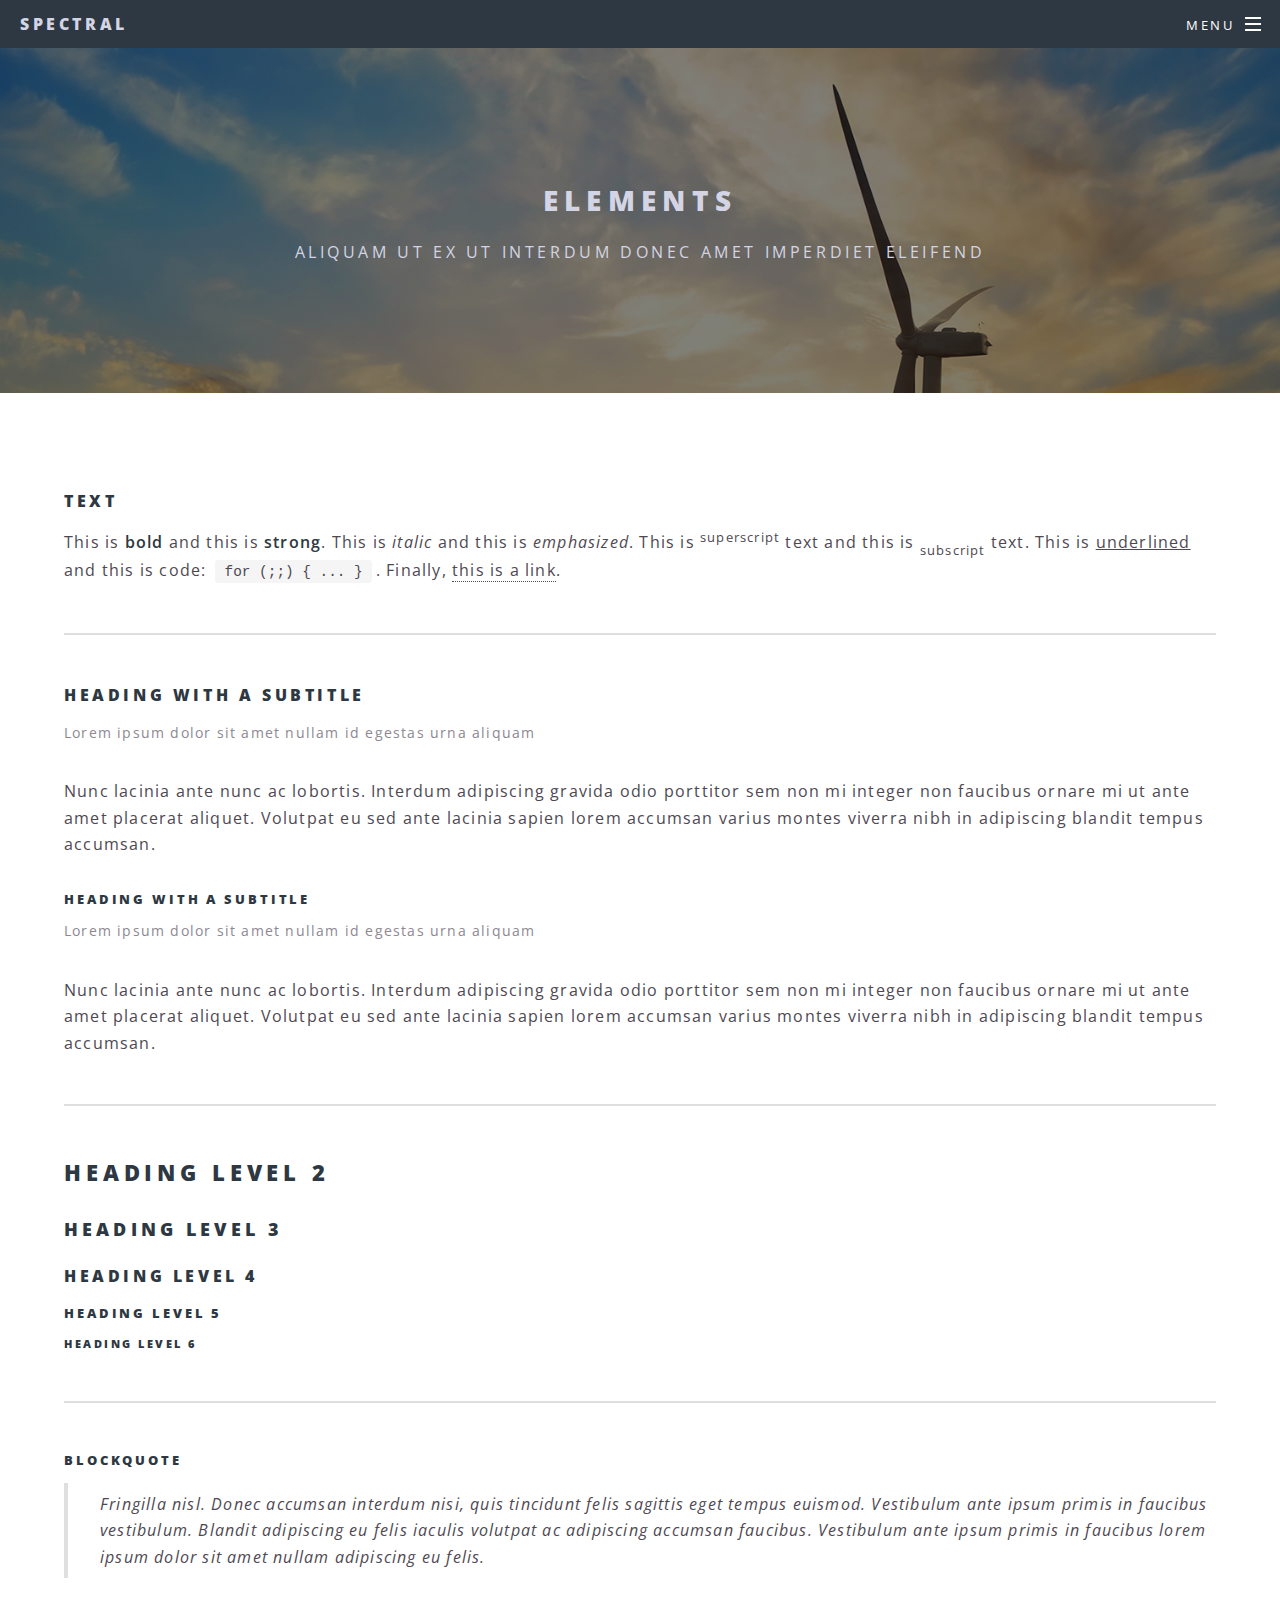
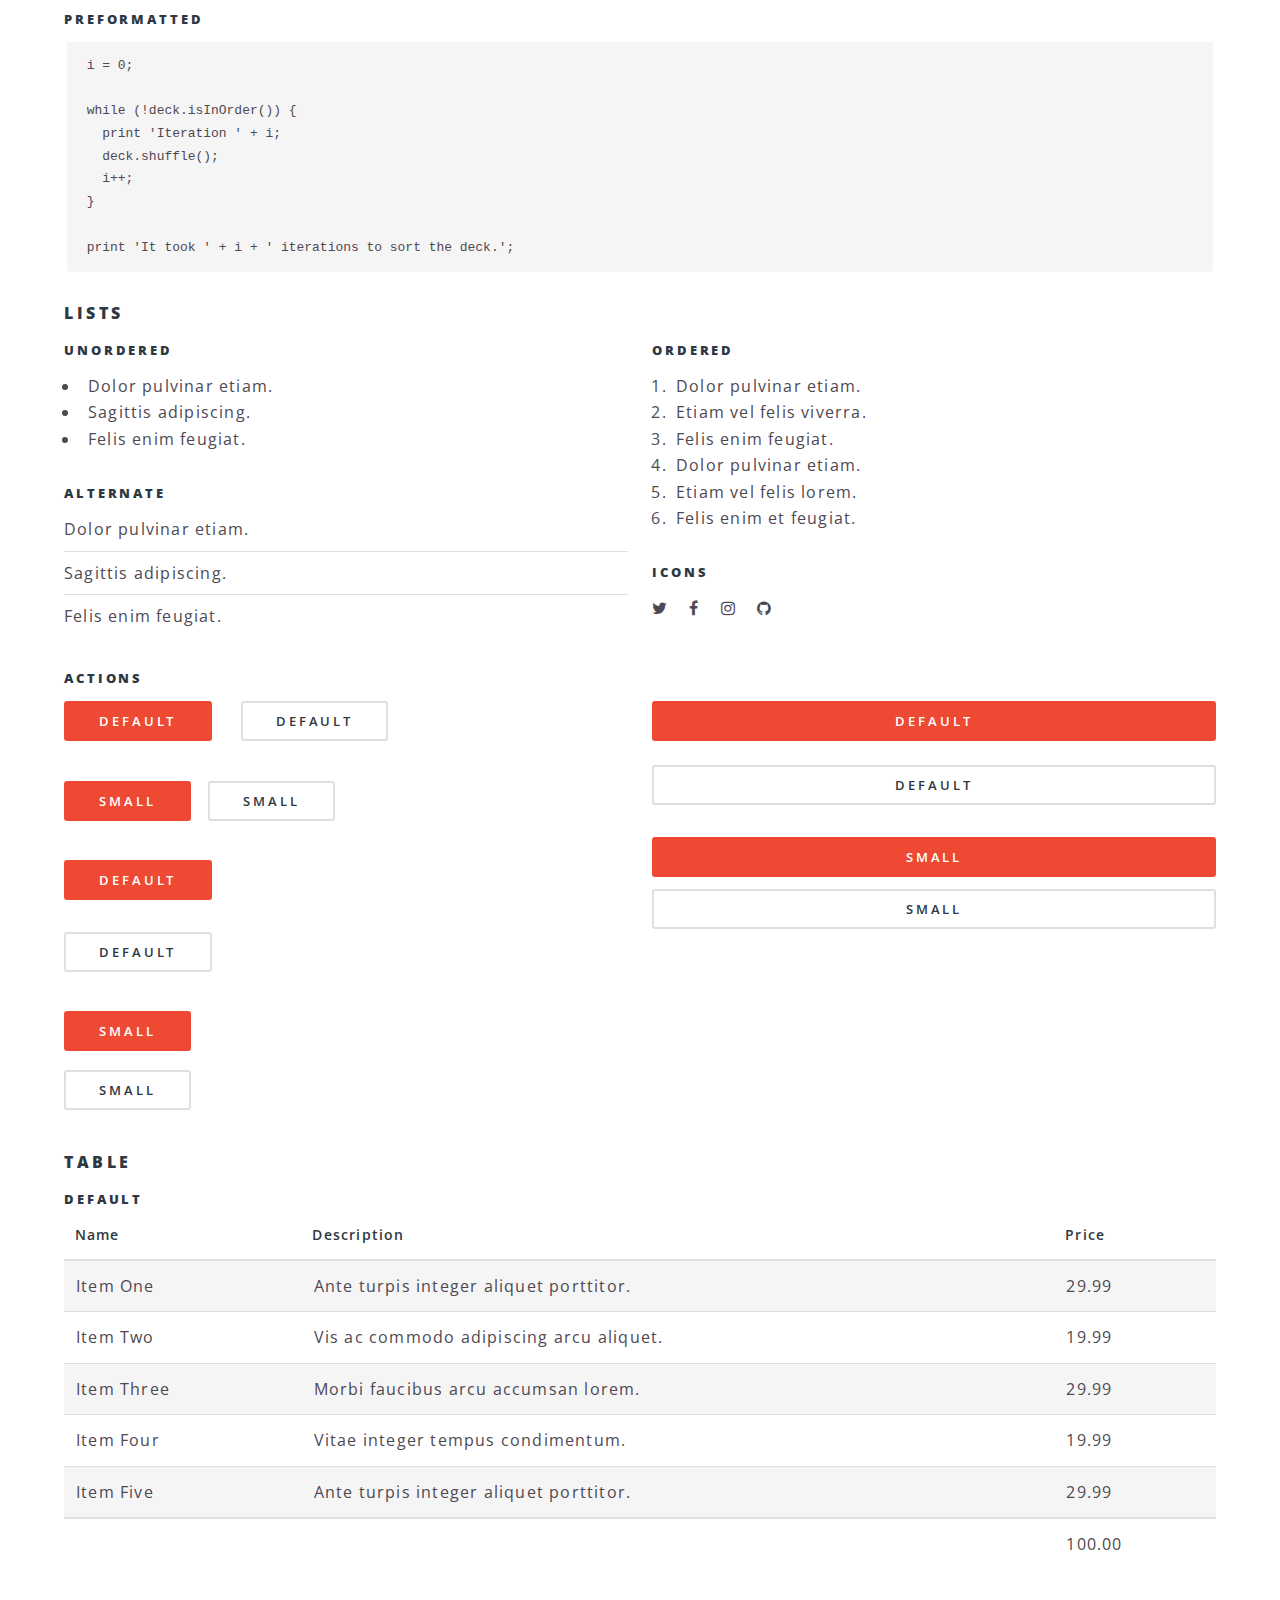
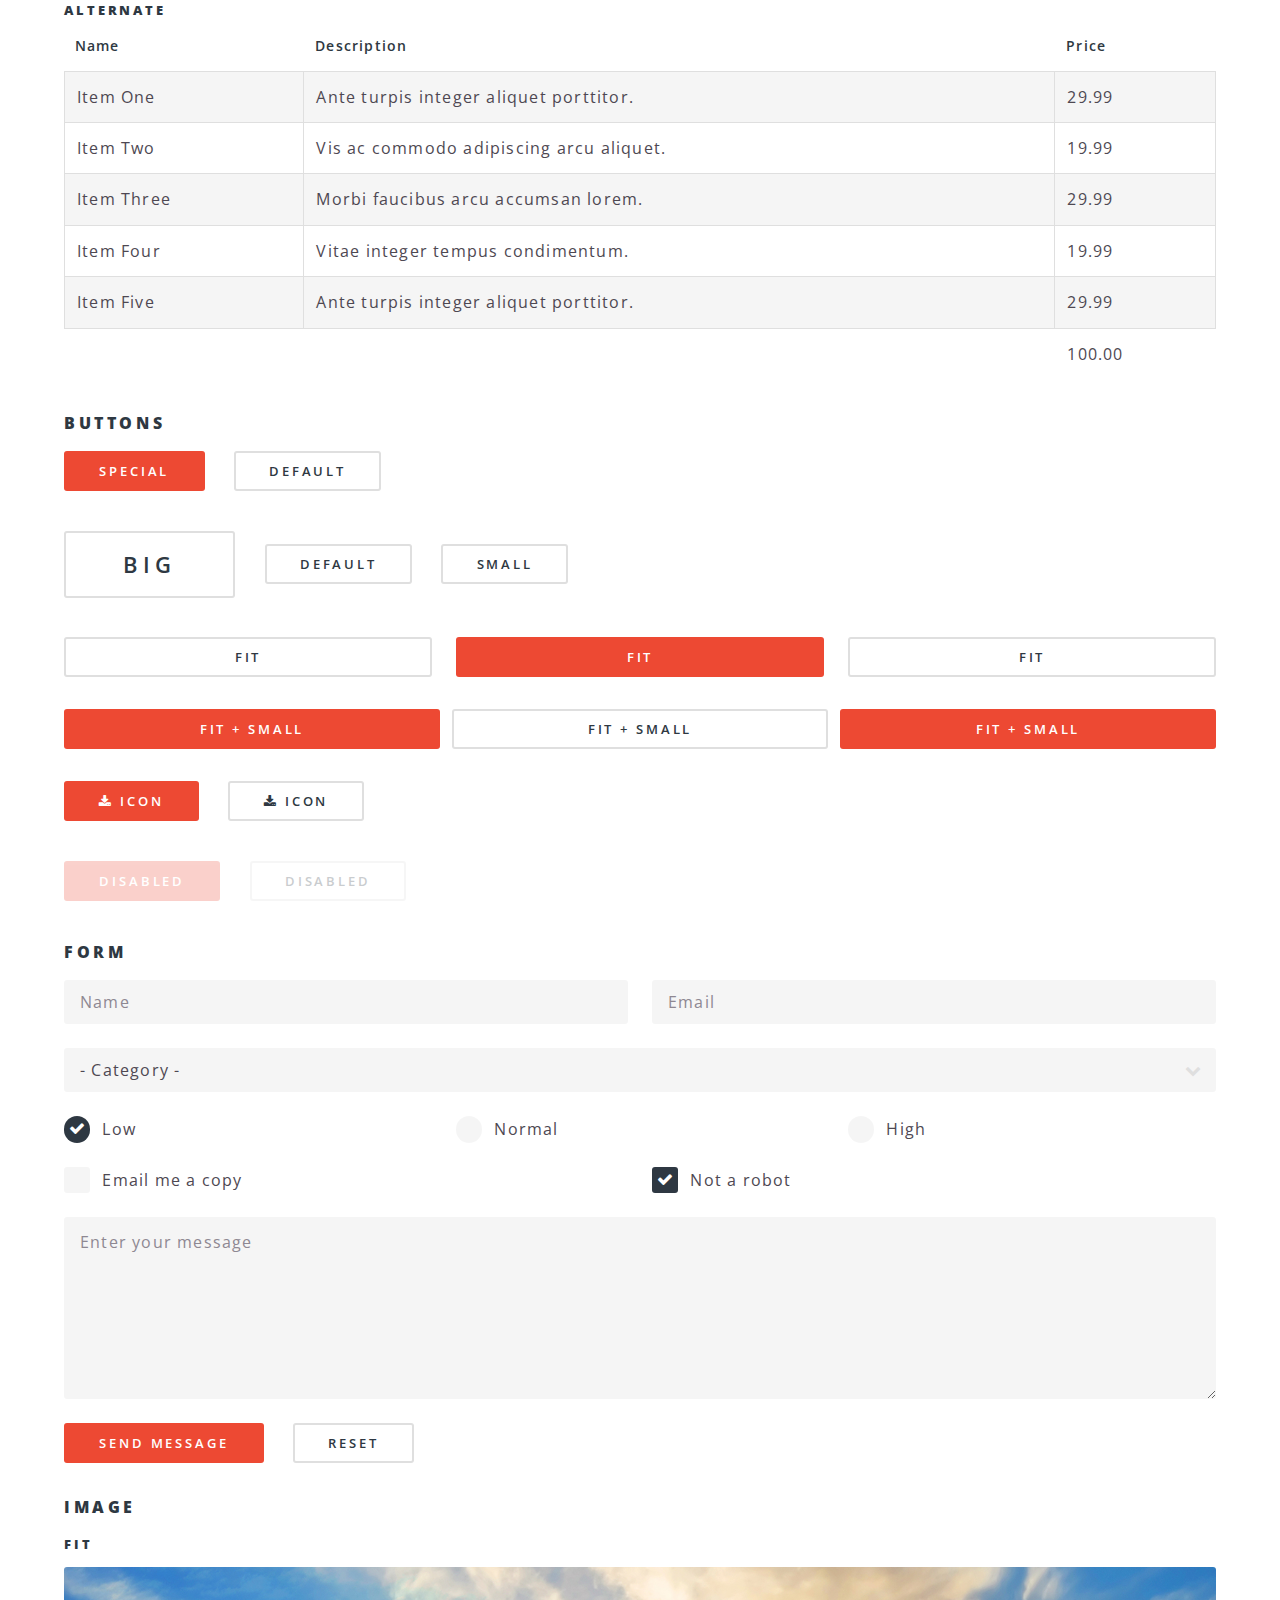
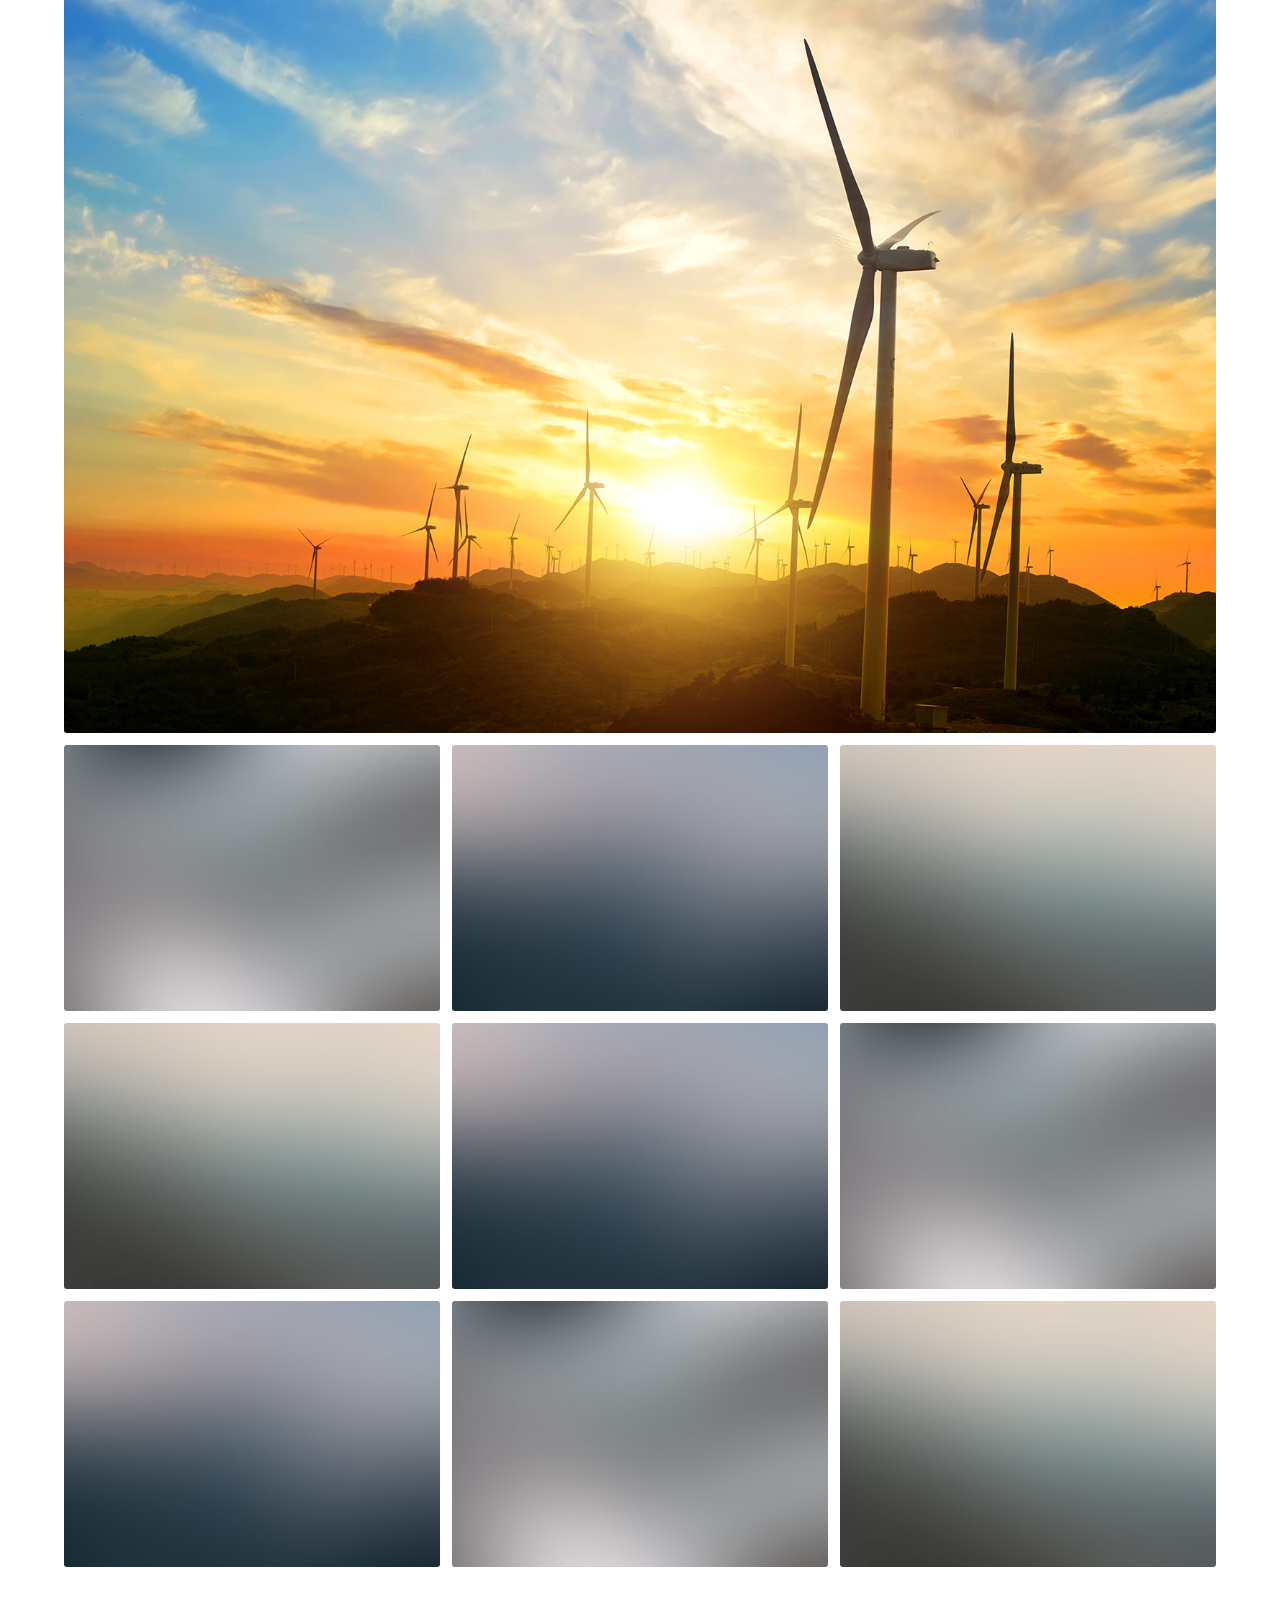
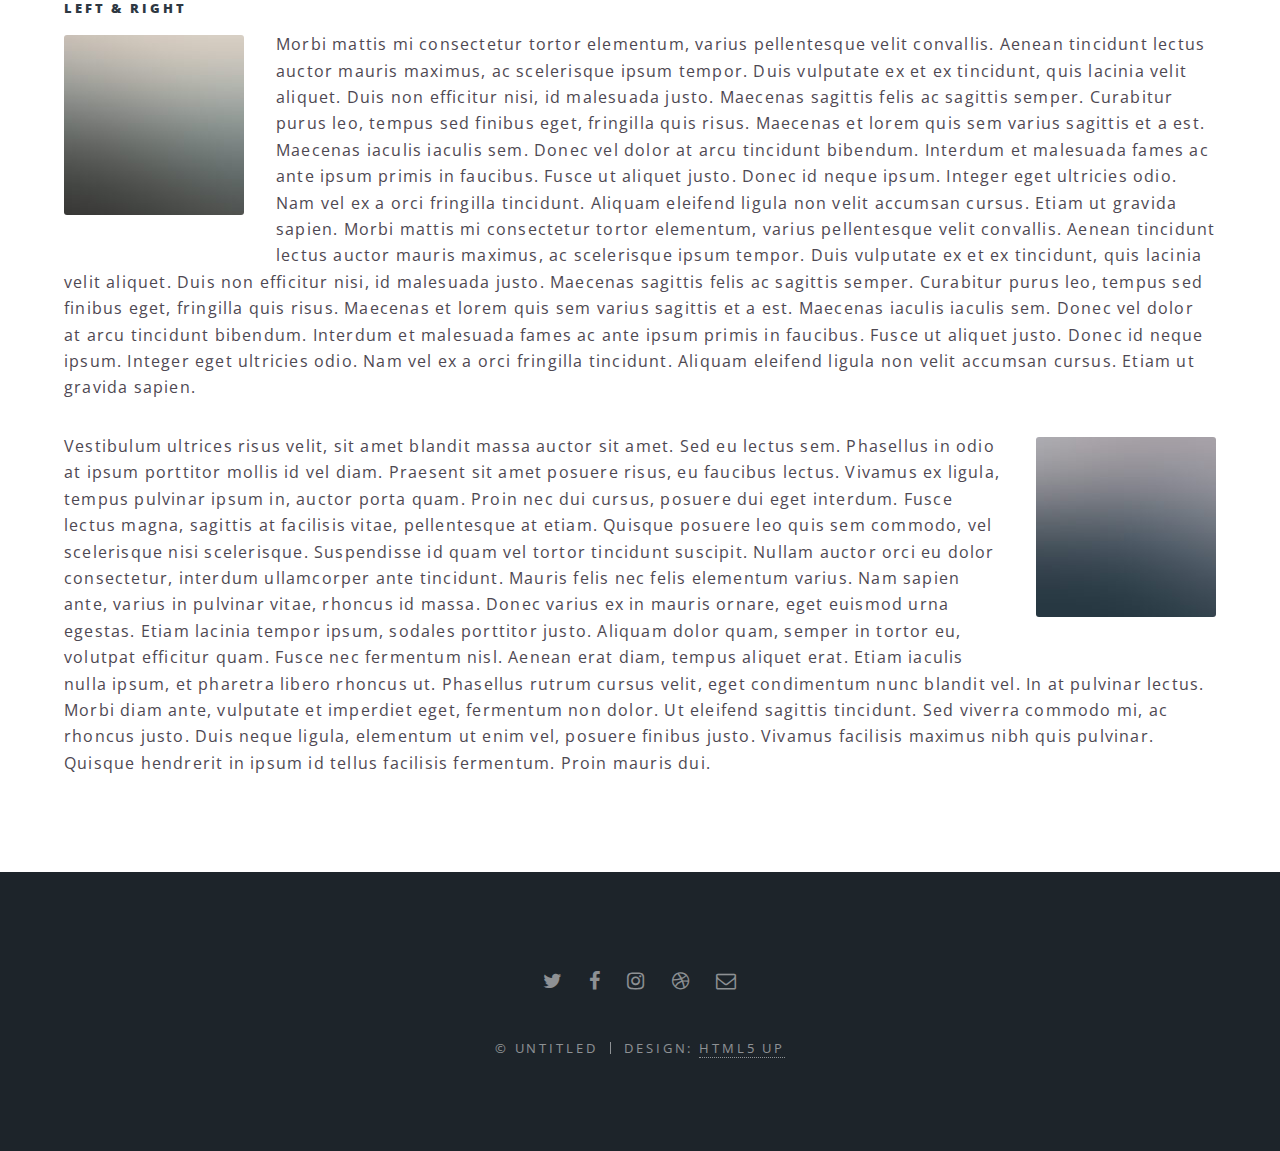
<file: elements.html>
<!DOCTYPE HTML>
<!--
	Spectral by HTML5 UP
	html5up.net | @ajlkn
	Free for personal and commercial use under the CCA 3.0 license (html5up.net/license)
-->
<html>
	<head>
		<title>Elements - Spectral by HTML5 UP</title>
		<meta charset="utf-8" />
		<meta name="viewport" content="width=device-width, initial-scale=1" />
		<!--[if lte IE 8]><script src="assets/js/ie/html5shiv.js"></script><![endif]-->
		<link rel="stylesheet" href="assets/css/main.css" />
		<!--[if lte IE 8]><link rel="stylesheet" href="assets/css/ie8.css" /><![endif]-->
		<!--[if lte IE 9]><link rel="stylesheet" href="assets/css/ie9.css" /><![endif]-->
	</head>
	<body>

		<!-- Page Wrapper -->
			<div id="page-wrapper">

				<!-- Header -->
					<header id="header">
						<h1><a href="index.html">Spectral</a></h1>
						<nav id="nav">
							<ul>
								<li class="special">
									<a href="#menu" class="menuToggle"><span>Menu</span></a>
									<div id="menu">
										<ul>
											<li><a href="index.html">Home</a></li>
											<li><a href="generic.html">Generic</a></li>
											<li><a href="elements.html">Elements</a></li>
											<li><a href="#">Sign Up</a></li>
											<li><a href="#">Log In</a></li>
										</ul>
									</div>
								</li>
							</ul>
						</nav>
					</header>

				<!-- Main -->
					<article id="main">
						<header>
							<h2>Elements</h2>
							<p>Aliquam ut ex ut interdum donec amet imperdiet eleifend</p>
						</header>
						<section class="wrapper style5">
							<div class="inner">

								<section>
									<h4>Text</h4>
									<p>This is <b>bold</b> and this is <strong>strong</strong>. This is <i>italic</i> and this is <em>emphasized</em>.
									This is <sup>superscript</sup> text and this is <sub>subscript</sub> text.
									This is <u>underlined</u> and this is code: <code>for (;;) { ... }</code>. Finally, <a href="#">this is a link</a>.</p>
									<hr />
									<header>
										<h4>Heading with a Subtitle</h4>
										<p>Lorem ipsum dolor sit amet nullam id egestas urna aliquam</p>
									</header>
									<p>Nunc lacinia ante nunc ac lobortis. Interdum adipiscing gravida odio porttitor sem non mi integer non faucibus ornare mi ut ante amet placerat aliquet. Volutpat eu sed ante lacinia sapien lorem accumsan varius montes viverra nibh in adipiscing blandit tempus accumsan.</p>
									<header>
										<h5>Heading with a Subtitle</h5>
										<p>Lorem ipsum dolor sit amet nullam id egestas urna aliquam</p>
									</header>
									<p>Nunc lacinia ante nunc ac lobortis. Interdum adipiscing gravida odio porttitor sem non mi integer non faucibus ornare mi ut ante amet placerat aliquet. Volutpat eu sed ante lacinia sapien lorem accumsan varius montes viverra nibh in adipiscing blandit tempus accumsan.</p>
									<hr />
									<h2>Heading Level 2</h2>
									<h3>Heading Level 3</h3>
									<h4>Heading Level 4</h4>
									<h5>Heading Level 5</h5>
									<h6>Heading Level 6</h6>
									<hr />
									<h5>Blockquote</h5>
									<blockquote>Fringilla nisl. Donec accumsan interdum nisi, quis tincidunt felis sagittis eget tempus euismod. Vestibulum ante ipsum primis in faucibus vestibulum. Blandit adipiscing eu felis iaculis volutpat ac adipiscing accumsan faucibus. Vestibulum ante ipsum primis in faucibus lorem ipsum dolor sit amet nullam adipiscing eu felis.</blockquote>
									<h5>Preformatted</h5>
									<pre><code>i = 0;

while (!deck.isInOrder()) {
  print 'Iteration ' + i;
  deck.shuffle();
  i++;
}

print 'It took ' + i + ' iterations to sort the deck.';</code></pre>
								</section>

								<section>
									<h4>Lists</h4>
									<div class="row">
										<div class="6u 12u$(medium)">
											<h5>Unordered</h5>
											<ul>
												<li>Dolor pulvinar etiam.</li>
												<li>Sagittis adipiscing.</li>
												<li>Felis enim feugiat.</li>
											</ul>
											<h5>Alternate</h5>
											<ul class="alt">
												<li>Dolor pulvinar etiam.</li>
												<li>Sagittis adipiscing.</li>
												<li>Felis enim feugiat.</li>
											</ul>
										</div>
										<div class="6u$ 12u$(medium)">
											<h5>Ordered</h5>
											<ol>
												<li>Dolor pulvinar etiam.</li>
												<li>Etiam vel felis viverra.</li>
												<li>Felis enim feugiat.</li>
												<li>Dolor pulvinar etiam.</li>
												<li>Etiam vel felis lorem.</li>
												<li>Felis enim et feugiat.</li>
											</ol>
											<h5>Icons</h5>
											<ul class="icons">
												<li><a href="#" class="icon fa-twitter"><span class="label">Twitter</span></a></li>
												<li><a href="#" class="icon fa-facebook"><span class="label">Facebook</span></a></li>
												<li><a href="#" class="icon fa-instagram"><span class="label">Instagram</span></a></li>
												<li><a href="#" class="icon fa-github"><span class="label">Github</span></a></li>
											</ul>
										</div>
									</div>
									<h5>Actions</h5>
									<div class="row">
										<div class="6u 12u$(medium)">
											<ul class="actions">
												<li><a href="#" class="button special">Default</a></li>
												<li><a href="#" class="button">Default</a></li>
											</ul>
											<ul class="actions small">
												<li><a href="#" class="button special small">Small</a></li>
												<li><a href="#" class="button small">Small</a></li>
											</ul>
											<ul class="actions vertical">
												<li><a href="#" class="button special">Default</a></li>
												<li><a href="#" class="button">Default</a></li>
											</ul>
											<ul class="actions vertical small">
												<li><a href="#" class="button special small">Small</a></li>
												<li><a href="#" class="button small">Small</a></li>
											</ul>
										</div>
										<div class="6u 12u$(medium)">
											<ul class="actions vertical">
												<li><a href="#" class="button special fit">Default</a></li>
												<li><a href="#" class="button fit">Default</a></li>
											</ul>
											<ul class="actions vertical small">
												<li><a href="#" class="button special small fit">Small</a></li>
												<li><a href="#" class="button small fit">Small</a></li>
											</ul>
										</div>
									</div>
								</section>

								<section>
									<h4>Table</h4>
									<h5>Default</h5>
									<div class="table-wrapper">
										<table>
											<thead>
												<tr>
													<th>Name</th>
													<th>Description</th>
													<th>Price</th>
												</tr>
											</thead>
											<tbody>
												<tr>
													<td>Item One</td>
													<td>Ante turpis integer aliquet porttitor.</td>
													<td>29.99</td>
												</tr>
												<tr>
													<td>Item Two</td>
													<td>Vis ac commodo adipiscing arcu aliquet.</td>
													<td>19.99</td>
												</tr>
												<tr>
													<td>Item Three</td>
													<td> Morbi faucibus arcu accumsan lorem.</td>
													<td>29.99</td>
												</tr>
												<tr>
													<td>Item Four</td>
													<td>Vitae integer tempus condimentum.</td>
													<td>19.99</td>
												</tr>
												<tr>
													<td>Item Five</td>
													<td>Ante turpis integer aliquet porttitor.</td>
													<td>29.99</td>
												</tr>
											</tbody>
											<tfoot>
												<tr>
													<td colspan="2"></td>
													<td>100.00</td>
												</tr>
											</tfoot>
										</table>
									</div>

									<h5>Alternate</h5>
									<div class="table-wrapper">
										<table class="alt">
											<thead>
												<tr>
													<th>Name</th>
													<th>Description</th>
													<th>Price</th>
												</tr>
											</thead>
											<tbody>
												<tr>
													<td>Item One</td>
													<td>Ante turpis integer aliquet porttitor.</td>
													<td>29.99</td>
												</tr>
												<tr>
													<td>Item Two</td>
													<td>Vis ac commodo adipiscing arcu aliquet.</td>
													<td>19.99</td>
												</tr>
												<tr>
													<td>Item Three</td>
													<td> Morbi faucibus arcu accumsan lorem.</td>
													<td>29.99</td>
												</tr>
												<tr>
													<td>Item Four</td>
													<td>Vitae integer tempus condimentum.</td>
													<td>19.99</td>
												</tr>
												<tr>
													<td>Item Five</td>
													<td>Ante turpis integer aliquet porttitor.</td>
													<td>29.99</td>
												</tr>
											</tbody>
											<tfoot>
												<tr>
													<td colspan="2"></td>
													<td>100.00</td>
												</tr>
											</tfoot>
										</table>
									</div>
								</section>

								<section>
									<h4>Buttons</h4>
									<ul class="actions">
										<li><a href="#" class="button special">Special</a></li>
										<li><a href="#" class="button">Default</a></li>
									</ul>
									<ul class="actions">
										<li><a href="#" class="button big">Big</a></li>
										<li><a href="#" class="button">Default</a></li>
										<li><a href="#" class="button small">Small</a></li>
									</ul>
									<ul class="actions fit">
										<li><a href="#" class="button fit">Fit</a></li>
										<li><a href="#" class="button special fit">Fit</a></li>
										<li><a href="#" class="button fit">Fit</a></li>
									</ul>
									<ul class="actions fit small">
										<li><a href="#" class="button special fit small">Fit + Small</a></li>
										<li><a href="#" class="button fit small">Fit + Small</a></li>
										<li><a href="#" class="button special fit small">Fit + Small</a></li>
									</ul>
									<ul class="actions">
										<li><a href="#" class="button special icon fa-download">Icon</a></li>
										<li><a href="#" class="button icon fa-download">Icon</a></li>
									</ul>
									<ul class="actions">
										<li><span class="button special disabled">Disabled</span></li>
										<li><span class="button disabled">Disabled</span></li>
									</ul>
								</section>

								<section>
									<h4>Form</h4>
									<form method="post" action="#">
										<div class="row uniform">
											<div class="6u 12u$(xsmall)">
												<input type="text" name="demo-name" id="demo-name" value="" placeholder="Name" />
											</div>
											<div class="6u$ 12u$(xsmall)">
												<input type="email" name="demo-email" id="demo-email" value="" placeholder="Email" />
											</div>
											<div class="12u$">
												<div class="select-wrapper">
													<select name="demo-category" id="demo-category">
														<option value="">- Category -</option>
														<option value="1">Manufacturing</option>
														<option value="1">Shipping</option>
														<option value="1">Administration</option>
														<option value="1">Human Resources</option>
													</select>
												</div>
											</div>
											<div class="4u 12u$(small)">
												<input type="radio" id="demo-priority-low" name="demo-priority" checked>
												<label for="demo-priority-low">Low</label>
											</div>
											<div class="4u 12u$(small)">
												<input type="radio" id="demo-priority-normal" name="demo-priority">
												<label for="demo-priority-normal">Normal</label>
											</div>
											<div class="4u$ 12u$(small)">
												<input type="radio" id="demo-priority-high" name="demo-priority">
												<label for="demo-priority-high">High</label>
											</div>
											<div class="6u 12u$(small)">
												<input type="checkbox" id="demo-copy" name="demo-copy">
												<label for="demo-copy">Email me a copy</label>
											</div>
											<div class="6u$ 12u$(small)">
												<input type="checkbox" id="demo-human" name="demo-human" checked>
												<label for="demo-human">Not a robot</label>
											</div>
											<div class="12u$">
												<textarea name="demo-message" id="demo-message" placeholder="Enter your message" rows="6"></textarea>
											</div>
											<div class="12u$">
												<ul class="actions">
													<li><input type="submit" value="Send Message" class="special" /></li>
													<li><input type="reset" value="Reset" /></li>
												</ul>
											</div>
										</div>
									</form>
								</section>

								<section>
									<h4>Image</h4>
									<h5>Fit</h5>
									<div class="box alt">
										<div class="row uniform 50%">
											<div class="12u"><span class="image fit"><img src="images/banner.jpg" alt="" /></span></div>
											<div class="4u"><span class="image fit"><img src="images/pic01.jpg" alt="" /></span></div>
											<div class="4u"><span class="image fit"><img src="images/pic02.jpg" alt="" /></span></div>
											<div class="4u"><span class="image fit"><img src="images/pic03.jpg" alt="" /></span></div>
											<div class="4u"><span class="image fit"><img src="images/pic03.jpg" alt="" /></span></div>
											<div class="4u"><span class="image fit"><img src="images/pic02.jpg" alt="" /></span></div>
											<div class="4u"><span class="image fit"><img src="images/pic01.jpg" alt="" /></span></div>
											<div class="4u"><span class="image fit"><img src="images/pic02.jpg" alt="" /></span></div>
											<div class="4u"><span class="image fit"><img src="images/pic01.jpg" alt="" /></span></div>
											<div class="4u"><span class="image fit"><img src="images/pic03.jpg" alt="" /></span></div>
										</div>
									</div>
									<h5>Left &amp; Right</h5>
									<p><span class="image left"><img src="images/pic04.jpg" alt="" /></span>Morbi mattis mi consectetur tortor elementum, varius pellentesque velit convallis. Aenean tincidunt lectus auctor mauris maximus, ac scelerisque ipsum tempor. Duis vulputate ex et ex tincidunt, quis lacinia velit aliquet. Duis non efficitur nisi, id malesuada justo. Maecenas sagittis felis ac sagittis semper. Curabitur purus leo, tempus sed finibus eget, fringilla quis risus. Maecenas et lorem quis sem varius sagittis et a est. Maecenas iaculis iaculis sem. Donec vel dolor at arcu tincidunt bibendum. Interdum et malesuada fames ac ante ipsum primis in faucibus. Fusce ut aliquet justo. Donec id neque ipsum. Integer eget ultricies odio. Nam vel ex a orci fringilla tincidunt. Aliquam eleifend ligula non velit accumsan cursus. Etiam ut gravida sapien. Morbi mattis mi consectetur tortor elementum, varius pellentesque velit convallis. Aenean tincidunt lectus auctor mauris maximus, ac scelerisque ipsum tempor. Duis vulputate ex et ex tincidunt, quis lacinia velit aliquet. Duis non efficitur nisi, id malesuada justo. Maecenas sagittis felis ac sagittis semper. Curabitur purus leo, tempus sed finibus eget, fringilla quis risus. Maecenas et lorem quis sem varius sagittis et a est. Maecenas iaculis iaculis sem. Donec vel dolor at arcu tincidunt bibendum. Interdum et malesuada fames ac ante ipsum primis in faucibus. Fusce ut aliquet justo. Donec id neque ipsum. Integer eget ultricies odio. Nam vel ex a orci fringilla tincidunt. Aliquam eleifend ligula non velit accumsan cursus. Etiam ut gravida sapien.</p>
									<p><span class="image right"><img src="images/pic05.jpg" alt="" /></span>Vestibulum ultrices risus velit, sit amet blandit massa auctor sit amet. Sed eu lectus sem. Phasellus in odio at ipsum porttitor mollis id vel diam. Praesent sit amet posuere risus, eu faucibus lectus. Vivamus ex ligula, tempus pulvinar ipsum in, auctor porta quam. Proin nec dui cursus, posuere dui eget interdum. Fusce lectus magna, sagittis at facilisis vitae, pellentesque at etiam. Quisque posuere leo quis sem commodo, vel scelerisque nisi scelerisque. Suspendisse id quam vel tortor tincidunt suscipit. Nullam auctor orci eu dolor consectetur, interdum ullamcorper ante tincidunt. Mauris felis nec felis elementum varius. Nam sapien ante, varius in pulvinar vitae, rhoncus id massa. Donec varius ex in mauris ornare, eget euismod urna egestas. Etiam lacinia tempor ipsum, sodales porttitor justo. Aliquam dolor quam, semper in tortor eu, volutpat efficitur quam. Fusce nec fermentum nisl. Aenean erat diam, tempus aliquet erat. Etiam iaculis nulla ipsum, et pharetra libero rhoncus ut. Phasellus rutrum cursus velit, eget condimentum nunc blandit vel. In at pulvinar lectus. Morbi diam ante, vulputate et imperdiet eget, fermentum non dolor. Ut eleifend sagittis tincidunt. Sed viverra commodo mi, ac rhoncus justo. Duis neque ligula, elementum ut enim vel, posuere finibus justo. Vivamus facilisis maximus nibh quis pulvinar. Quisque hendrerit in ipsum id tellus facilisis fermentum. Proin mauris dui.</p>
								</section>

							</div>
						</section>
					</article>

				<!-- Footer -->
					<footer id="footer">
						<ul class="icons">
							<li><a href="#" class="icon fa-twitter"><span class="label">Twitter</span></a></li>
							<li><a href="#" class="icon fa-facebook"><span class="label">Facebook</span></a></li>
							<li><a href="#" class="icon fa-instagram"><span class="label">Instagram</span></a></li>
							<li><a href="#" class="icon fa-dribbble"><span class="label">Dribbble</span></a></li>
							<li><a href="#" class="icon fa-envelope-o"><span class="label">Email</span></a></li>
						</ul>
						<ul class="copyright">
							<li>&copy; Untitled</li><li>Design: <a href="http://html5up.net">HTML5 UP</a></li>
						</ul>
					</footer>

			</div>

		<!-- Scripts -->
			<script src="assets/js/jquery.min.js"></script>
			<script src="assets/js/jquery.scrollex.min.js"></script>
			<script src="assets/js/jquery.scrolly.min.js"></script>
			<script src="assets/js/skel.min.js"></script>
			<script src="assets/js/util.js"></script>
			<!--[if lte IE 8]><script src="assets/js/ie/respond.min.js"></script><![endif]-->
			<script src="assets/js/main.js"></script>

	</body>
</html>
</file>
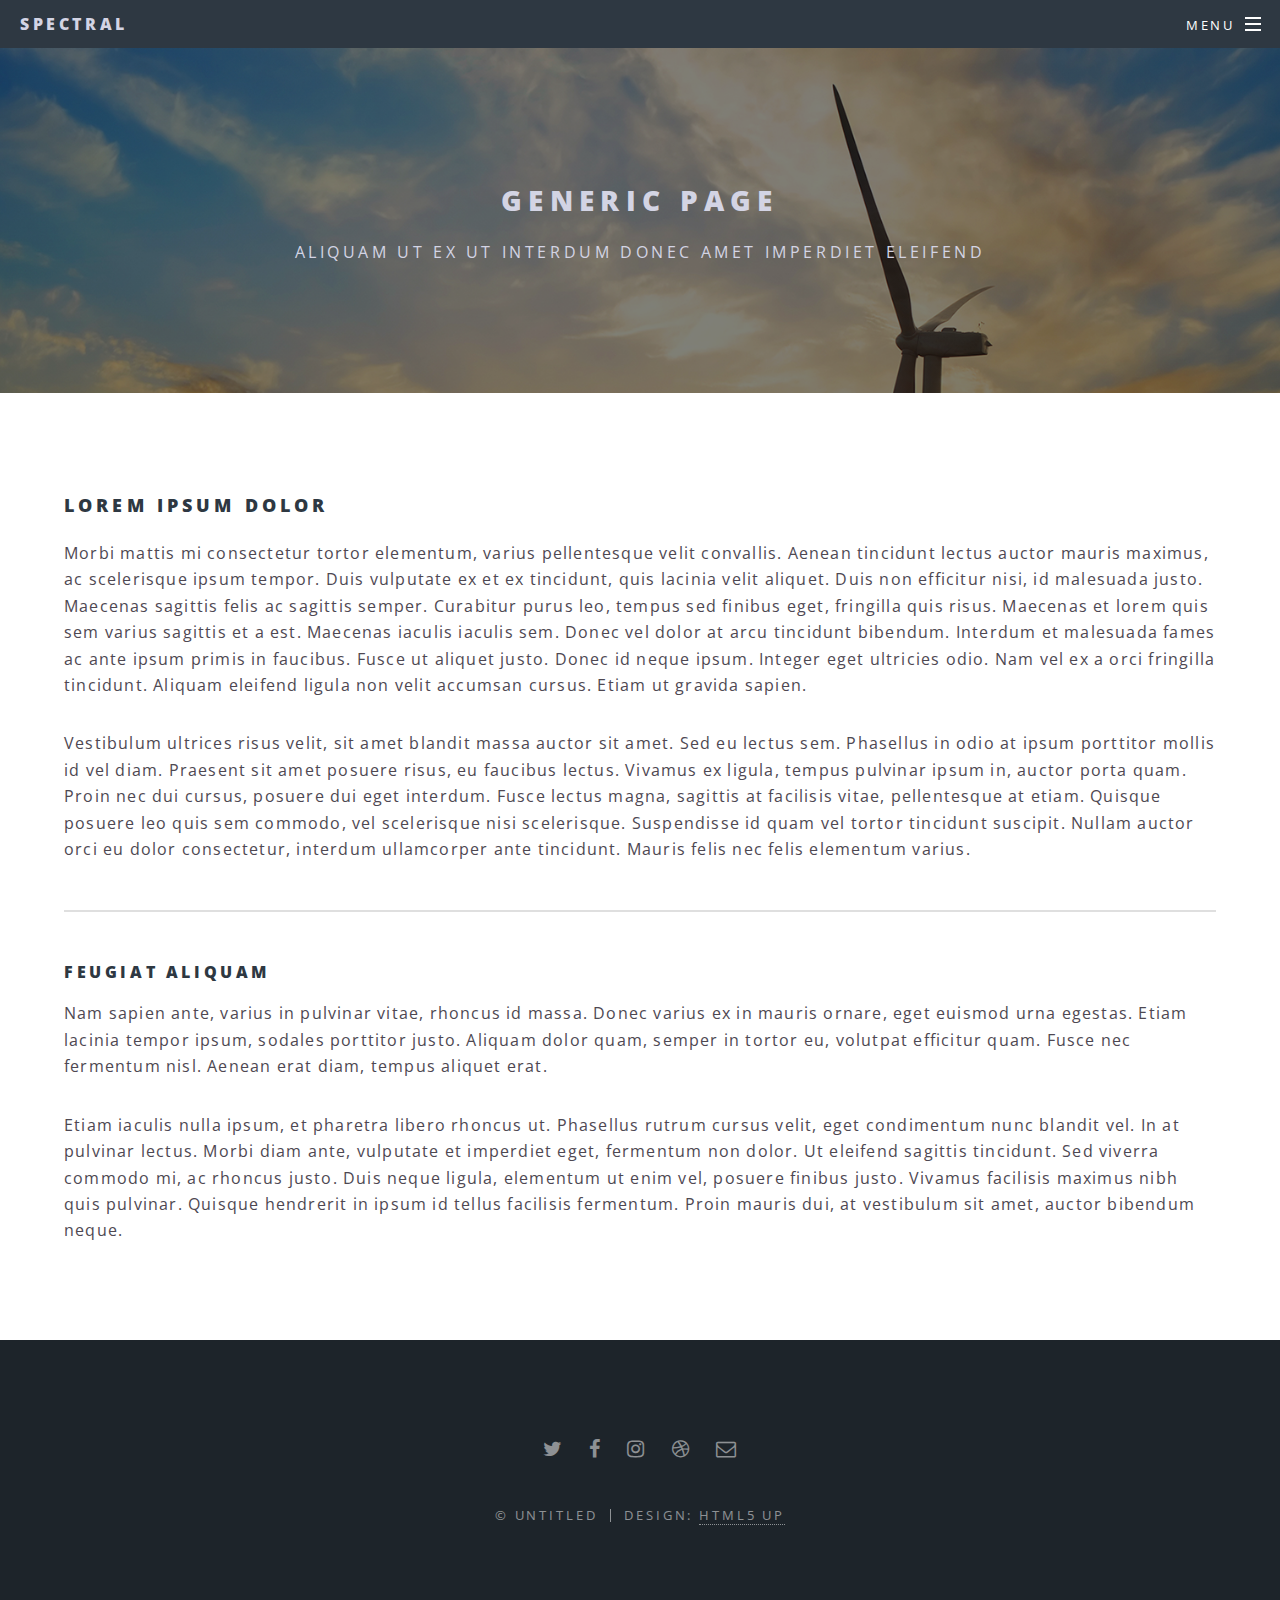
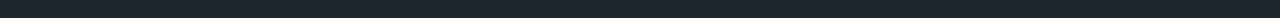
<file: generic.html>
<!DOCTYPE HTML>
<!--
	Spectral by HTML5 UP
	html5up.net | @ajlkn
	Free for personal and commercial use under the CCA 3.0 license (html5up.net/license)
-->
<html>
	<head>
		<title>Generic - Spectral by HTML5 UP</title>
		<meta charset="utf-8" />
		<meta name="viewport" content="width=device-width, initial-scale=1" />
		<!--[if lte IE 8]><script src="assets/js/ie/html5shiv.js"></script><![endif]-->
		<link rel="stylesheet" href="assets/css/main.css" />
		<!--[if lte IE 8]><link rel="stylesheet" href="assets/css/ie8.css" /><![endif]-->
		<!--[if lte IE 9]><link rel="stylesheet" href="assets/css/ie9.css" /><![endif]-->
	</head>
	<body>

		<!-- Page Wrapper -->
			<div id="page-wrapper">

				<!-- Header -->
					<header id="header">
						<h1><a href="index.html">Spectral</a></h1>
						<nav id="nav">
							<ul>
								<li class="special">
									<a href="#menu" class="menuToggle"><span>Menu</span></a>
									<div id="menu">
										<ul>
											<li><a href="index.html">Home</a></li>
											<li><a href="generic.html">Generic</a></li>
											<li><a href="elements.html">Elements</a></li>
											<li><a href="#">Sign Up</a></li>
											<li><a href="#">Log In</a></li>
										</ul>
									</div>
								</li>
							</ul>
						</nav>
					</header>

				<!-- Main -->
					<article id="main">
						<header>
							<h2>Generic Page</h2>
							<p>Aliquam ut ex ut interdum donec amet imperdiet eleifend</p>
						</header>
						<section class="wrapper style5">
							<div class="inner">

								<h3>Lorem ipsum dolor</h3>
								<p>Morbi mattis mi consectetur tortor elementum, varius pellentesque velit convallis. Aenean tincidunt lectus auctor mauris maximus, ac scelerisque ipsum tempor. Duis vulputate ex et ex tincidunt, quis lacinia velit aliquet. Duis non efficitur nisi, id malesuada justo. Maecenas sagittis felis ac sagittis semper. Curabitur purus leo, tempus sed finibus eget, fringilla quis risus. Maecenas et lorem quis sem varius sagittis et a est. Maecenas iaculis iaculis sem. Donec vel dolor at arcu tincidunt bibendum. Interdum et malesuada fames ac ante ipsum primis in faucibus. Fusce ut aliquet justo. Donec id neque ipsum. Integer eget ultricies odio. Nam vel ex a orci fringilla tincidunt. Aliquam eleifend ligula non velit accumsan cursus. Etiam ut gravida sapien.</p>

								<p>Vestibulum ultrices risus velit, sit amet blandit massa auctor sit amet. Sed eu lectus sem. Phasellus in odio at ipsum porttitor mollis id vel diam. Praesent sit amet posuere risus, eu faucibus lectus. Vivamus ex ligula, tempus pulvinar ipsum in, auctor porta quam. Proin nec dui cursus, posuere dui eget interdum. Fusce lectus magna, sagittis at facilisis vitae, pellentesque at etiam. Quisque posuere leo quis sem commodo, vel scelerisque nisi scelerisque. Suspendisse id quam vel tortor tincidunt suscipit. Nullam auctor orci eu dolor consectetur, interdum ullamcorper ante tincidunt. Mauris felis nec felis elementum varius.</p>

								<hr />

								<h4>Feugiat aliquam</h4>
								<p>Nam sapien ante, varius in pulvinar vitae, rhoncus id massa. Donec varius ex in mauris ornare, eget euismod urna egestas. Etiam lacinia tempor ipsum, sodales porttitor justo. Aliquam dolor quam, semper in tortor eu, volutpat efficitur quam. Fusce nec fermentum nisl. Aenean erat diam, tempus aliquet erat.</p>

								<p>Etiam iaculis nulla ipsum, et pharetra libero rhoncus ut. Phasellus rutrum cursus velit, eget condimentum nunc blandit vel. In at pulvinar lectus. Morbi diam ante, vulputate et imperdiet eget, fermentum non dolor. Ut eleifend sagittis tincidunt. Sed viverra commodo mi, ac rhoncus justo. Duis neque ligula, elementum ut enim vel, posuere finibus justo. Vivamus facilisis maximus nibh quis pulvinar. Quisque hendrerit in ipsum id tellus facilisis fermentum. Proin mauris dui, at vestibulum sit amet, auctor bibendum neque.</p>

							</div>
						</section>
					</article>

				<!-- Footer -->
					<footer id="footer">
						<ul class="icons">
							<li><a href="#" class="icon fa-twitter"><span class="label">Twitter</span></a></li>
							<li><a href="#" class="icon fa-facebook"><span class="label">Facebook</span></a></li>
							<li><a href="#" class="icon fa-instagram"><span class="label">Instagram</span></a></li>
							<li><a href="#" class="icon fa-dribbble"><span class="label">Dribbble</span></a></li>
							<li><a href="#" class="icon fa-envelope-o"><span class="label">Email</span></a></li>
						</ul>
						<ul class="copyright">
							<li>&copy; Untitled</li><li>Design: <a href="http://html5up.net">HTML5 UP</a></li>
						</ul>
					</footer>

			</div>

		<!-- Scripts -->
			<script src="assets/js/jquery.min.js"></script>
			<script src="assets/js/jquery.scrollex.min.js"></script>
			<script src="assets/js/jquery.scrolly.min.js"></script>
			<script src="assets/js/skel.min.js"></script>
			<script src="assets/js/util.js"></script>
			<!--[if lte IE 8]><script src="assets/js/ie/respond.min.js"></script><![endif]-->
			<script src="assets/js/main.js"></script>

	</body>
</html>
</file>
<file: assets/css/ie8.css>
/*
	Spectral by HTML5 UP
	html5up.net | @ajlkn
	Free for personal and commercial use under the CCA 3.0 license (html5up.net/license)
*/

/* Icon */

	.icon.major {
		border: none;
	}

		.icon.major:before {
			font-size: 3em;
		}

/* Form */

	label {
		color: #2E3842;
	}

	input[type="text"],
	input[type="password"],
	input[type="email"],
	select,
	textarea {
		border: solid 1px #dfdfdf;
	}

/* Button */

	input[type="submit"],
	input[type="reset"],
	input[type="button"],
	button,
	.button {
		border: solid 2px #dfdfdf;
	}

		input[type="submit"].special,
		input[type="reset"].special,
		input[type="button"].special,
		button.special,
		.button.special {
			border: 0 !important;
		}

/* Page Wrapper + Menu */

	#menu {
		display: none;
	}

	body.is-menu-visible #menu {
		display: block;
	}

/* Header */

	#header nav > ul > li > a.menuToggle:after {
		display: none;
	}

/* Banner + Wrapper (style4) */

	#banner,
	.wrapper.style4 {
		-ms-behavior: url("assets/js/ie/backgroundsize.min.htc");
	}

		#banner:before,
		.wrapper.style4:before {
			display: none;
		}

/* Banner */

	#banner .more {
		height: 4em;
	}

		#banner .more:after {
			display: none;
		}

/* Main */

	#main > header {
		-ms-behavior: url("assets/js/ie/backgroundsize.min.htc");
	}

		#main > header:before {
			display: none;
		}
</file>
<file: assets/css/ie9.css>
/*
	Spectral by HTML5 UP
	html5up.net | @ajlkn
	Free for personal and commercial use under the CCA 3.0 license (html5up.net/license)
*/

/* Spotlight */

	.spotlight {
		display: block;
	}

		.spotlight .image {
			display: inline-block;
			vertical-align: top;
		}

		.spotlight .content {
			padding: 4em 4em 2em 4em ;
			display: inline-block;
		}

		.spotlight:after {
			clear: both;
			content: '';
			display: block;
		}

/* Features */

	.features {
		display: block;
	}

		.features li {
			float: left;
		}

		.features:after {
			content: '';
			display: block;
			clear: both;
		}

/* Banner + Wrapper (style4) */

	#banner,
	.wrapper.style4 {
		background-image: url("../../images/banner.jpg");
		background-position: center center;
		background-repeat: no-repeat;
		background-size: cover;
		position: relative;
	}

		#banner:before,
		.wrapper.style4:before {
			background: #000000;
			content: '';
			height: 100%;
			left: 0;
			opacity: 0.5;
			position: absolute;
			top: 0;
			width: 100%;
		}

		#banner .inner,
		.wrapper.style4 .inner {
			position: relative;
			z-index: 1;
		}

/* Banner */

	#banner {
		padding: 14em 0 12em 0 ;
		height: auto;
	}

		#banner:after {
			display: none;
		}

/* CTA */

	#cta .inner header {
		float: left;
	}

	#cta .inner .actions {
		float: left;
	}

	#cta .inner:after {
		clear: both;
		content: '';
		display: block;
	}

/* Main */

	#main > header {
		background-image: url("../../images/banner.jpg");
		background-position: center center;
		background-repeat: no-repeat;
		background-size: cover;
		position: relative;
	}

		#main > header:before {
			background: #000000;
			content: '';
			height: 100%;
			left: 0;
			opacity: 0.5;
			position: absolute;
			top: 0;
			width: 100%;
		}

		#main > header > * {
			position: relative;
			z-index: 1;
		}
</file>
<file: assets/css/main.css>
@import url(font-awesome.min.css);
@import url("https://fonts.googleapis.com/css?family=Open+Sans:400,400italic,600,600italic,800,800italic");

/*
	Spectral by HTML5 UP
	html5up.net | @ajlkn
	Free for personal and commercial use under the CCA 3.0 license (html5up.net/license)
*/

/* Reset */

	html, body, div, span, applet, object, iframe, h1, h2, h3, h4, h5, h6, p, blockquote, pre, a, abbr, acronym, address, big, cite, code, del, dfn, em, img, ins, kbd, q, s, samp, small, strike, strong, sub, sup, tt, var, b, u, i, center, dl, dt, dd, ol, ul, li, fieldset, form, label, legend, table, caption, tbody, tfoot, thead, tr, th, td, article, aside, canvas, details, embed, figure, figcaption, footer, header, hgroup, menu, nav, output, ruby, section, summary, time, mark, audio, video {
		margin: 0;
		padding: 0;
		border: 0;
		font-size: 100%;
		font: inherit;
		vertical-align: baseline;
	}

	article, aside, details, figcaption, figure, footer, header, hgroup, menu, nav, section {
		display: block;
	}

	body {
		line-height: 1;
	}

	ol, ul {
		list-style: none;
	}

	blockquote, q {
		quotes: none;
	}

	blockquote:before, blockquote:after, q:before, q:after {
		content: '';
		content: none;
	}

	table {
		border-collapse: collapse;
		border-spacing: 0;
	}

	body {
		-webkit-text-size-adjust: none;
	}

/* Box Model */

	*, *:before, *:after {
		-moz-box-sizing: border-box;
		-webkit-box-sizing: border-box;
		box-sizing: border-box;
	}

/* Grid */

	.row {
		border-bottom: solid 1px transparent;
		-moz-box-sizing: border-box;
		-webkit-box-sizing: border-box;
		box-sizing: border-box;
	}

	.row > * {
		float: left;
		-moz-box-sizing: border-box;
		-webkit-box-sizing: border-box;
		box-sizing: border-box;
	}

	.row:after, .row:before {
		content: '';
		display: block;
		clear: both;
		height: 0;
	}

	.row.uniform > * > :first-child {
		margin-top: 0;
	}

	.row.uniform > * > :last-child {
		margin-bottom: 0;
	}

	.row.\30 \25 > * {
		padding: 0 0 0 0em;
	}

	.row.\30 \25 {
		margin: 0 0 -1px 0em;
	}

	.row.uniform.\30 \25 > * {
		padding: 0em 0 0 0em;
	}

	.row.uniform.\30 \25 {
		margin: 0em 0 -1px 0em;
	}

	.row > * {
		padding: 0 0 0 1.5em;
	}

	.row {
		margin: 0 0 -1px -1.5em;
	}

	.row.uniform > * {
		padding: 1.5em 0 0 1.5em;
	}

	.row.uniform {
		margin: -1.5em 0 -1px -1.5em;
	}

	.row.\32 00\25 > * {
		padding: 0 0 0 3em;
	}

	.row.\32 00\25 {
		margin: 0 0 -1px -3em;
	}

	.row.uniform.\32 00\25 > * {
		padding: 3em 0 0 3em;
	}

	.row.uniform.\32 00\25 {
		margin: -3em 0 -1px -3em;
	}

	.row.\31 50\25 > * {
		padding: 0 0 0 2.25em;
	}

	.row.\31 50\25 {
		margin: 0 0 -1px -2.25em;
	}

	.row.uniform.\31 50\25 > * {
		padding: 2.25em 0 0 2.25em;
	}

	.row.uniform.\31 50\25 {
		margin: -2.25em 0 -1px -2.25em;
	}

	.row.\35 0\25 > * {
		padding: 0 0 0 0.75em;
	}

	.row.\35 0\25 {
		margin: 0 0 -1px -0.75em;
	}

	.row.uniform.\35 0\25 > * {
		padding: 0.75em 0 0 0.75em;
	}

	.row.uniform.\35 0\25 {
		margin: -0.75em 0 -1px -0.75em;
	}

	.row.\32 5\25 > * {
		padding: 0 0 0 0.375em;
	}

	.row.\32 5\25 {
		margin: 0 0 -1px -0.375em;
	}

	.row.uniform.\32 5\25 > * {
		padding: 0.375em 0 0 0.375em;
	}

	.row.uniform.\32 5\25 {
		margin: -0.375em 0 -1px -0.375em;
	}

	.\31 2u, .\31 2u\24 {
		width: 100%;
		clear: none;
		margin-left: 0;
	}

	.\31 1u, .\31 1u\24 {
		width: 91.6666666667%;
		clear: none;
		margin-left: 0;
	}

	.\31 0u, .\31 0u\24 {
		width: 83.3333333333%;
		clear: none;
		margin-left: 0;
	}

	.\39 u, .\39 u\24 {
		width: 75%;
		clear: none;
		margin-left: 0;
	}

	.\38 u, .\38 u\24 {
		width: 66.6666666667%;
		clear: none;
		margin-left: 0;
	}

	.\37 u, .\37 u\24 {
		width: 58.3333333333%;
		clear: none;
		margin-left: 0;
	}

	.\36 u, .\36 u\24 {
		width: 50%;
		clear: none;
		margin-left: 0;
	}

	.\35 u, .\35 u\24 {
		width: 41.6666666667%;
		clear: none;
		margin-left: 0;
	}

	.\34 u, .\34 u\24 {
		width: 33.3333333333%;
		clear: none;
		margin-left: 0;
	}

	.\33 u, .\33 u\24 {
		width: 25%;
		clear: none;
		margin-left: 0;
	}

	.\32 u, .\32 u\24 {
		width: 16.6666666667%;
		clear: none;
		margin-left: 0;
	}

	.\31 u, .\31 u\24 {
		width: 8.3333333333%;
		clear: none;
		margin-left: 0;
	}

	.\31 2u\24 + *,
	.\31 1u\24 + *,
	.\31 0u\24 + *,
	.\39 u\24 + *,
	.\38 u\24 + *,
	.\37 u\24 + *,
	.\36 u\24 + *,
	.\35 u\24 + *,
	.\34 u\24 + *,
	.\33 u\24 + *,
	.\32 u\24 + *,
	.\31 u\24 + * {
		clear: left;
	}

	.\-11u {
		margin-left: 91.66667%;
	}

	.\-10u {
		margin-left: 83.33333%;
	}

	.\-9u {
		margin-left: 75%;
	}

	.\-8u {
		margin-left: 66.66667%;
	}

	.\-7u {
		margin-left: 58.33333%;
	}

	.\-6u {
		margin-left: 50%;
	}

	.\-5u {
		margin-left: 41.66667%;
	}

	.\-4u {
		margin-left: 33.33333%;
	}

	.\-3u {
		margin-left: 25%;
	}

	.\-2u {
		margin-left: 16.66667%;
	}

	.\-1u {
		margin-left: 8.33333%;
	}

	@media screen and (max-width: 1680px) {

		.row > * {
			padding: 0 0 0 1.5em;
		}

		.row {
			margin: 0 0 -1px -1.5em;
		}

		.row.uniform > * {
			padding: 1.5em 0 0 1.5em;
		}

		.row.uniform {
			margin: -1.5em 0 -1px -1.5em;
		}

		.row.\32 00\25 > * {
			padding: 0 0 0 3em;
		}

		.row.\32 00\25 {
			margin: 0 0 -1px -3em;
		}

		.row.uniform.\32 00\25 > * {
			padding: 3em 0 0 3em;
		}

		.row.uniform.\32 00\25 {
			margin: -3em 0 -1px -3em;
		}

		.row.\31 50\25 > * {
			padding: 0 0 0 2.25em;
		}

		.row.\31 50\25 {
			margin: 0 0 -1px -2.25em;
		}

		.row.uniform.\31 50\25 > * {
			padding: 2.25em 0 0 2.25em;
		}

		.row.uniform.\31 50\25 {
			margin: -2.25em 0 -1px -2.25em;
		}

		.row.\35 0\25 > * {
			padding: 0 0 0 0.75em;
		}

		.row.\35 0\25 {
			margin: 0 0 -1px -0.75em;
		}

		.row.uniform.\35 0\25 > * {
			padding: 0.75em 0 0 0.75em;
		}

		.row.uniform.\35 0\25 {
			margin: -0.75em 0 -1px -0.75em;
		}

		.row.\32 5\25 > * {
			padding: 0 0 0 0.375em;
		}

		.row.\32 5\25 {
			margin: 0 0 -1px -0.375em;
		}

		.row.uniform.\32 5\25 > * {
			padding: 0.375em 0 0 0.375em;
		}

		.row.uniform.\32 5\25 {
			margin: -0.375em 0 -1px -0.375em;
		}

		.\31 2u\28xlarge\29, .\31 2u\24\28xlarge\29 {
			width: 100%;
			clear: none;
			margin-left: 0;
		}

		.\31 1u\28xlarge\29, .\31 1u\24\28xlarge\29 {
			width: 91.6666666667%;
			clear: none;
			margin-left: 0;
		}

		.\31 0u\28xlarge\29, .\31 0u\24\28xlarge\29 {
			width: 83.3333333333%;
			clear: none;
			margin-left: 0;
		}

		.\39 u\28xlarge\29, .\39 u\24\28xlarge\29 {
			width: 75%;
			clear: none;
			margin-left: 0;
		}

		.\38 u\28xlarge\29, .\38 u\24\28xlarge\29 {
			width: 66.6666666667%;
			clear: none;
			margin-left: 0;
		}

		.\37 u\28xlarge\29, .\37 u\24\28xlarge\29 {
			width: 58.3333333333%;
			clear: none;
			margin-left: 0;
		}

		.\36 u\28xlarge\29, .\36 u\24\28xlarge\29 {
			width: 50%;
			clear: none;
			margin-left: 0;
		}

		.\35 u\28xlarge\29, .\35 u\24\28xlarge\29 {
			width: 41.6666666667%;
			clear: none;
			margin-left: 0;
		}

		.\34 u\28xlarge\29, .\34 u\24\28xlarge\29 {
			width: 33.3333333333%;
			clear: none;
			margin-left: 0;
		}

		.\33 u\28xlarge\29, .\33 u\24\28xlarge\29 {
			width: 25%;
			clear: none;
			margin-left: 0;
		}

		.\32 u\28xlarge\29, .\32 u\24\28xlarge\29 {
			width: 16.6666666667%;
			clear: none;
			margin-left: 0;
		}

		.\31 u\28xlarge\29, .\31 u\24\28xlarge\29 {
			width: 8.3333333333%;
			clear: none;
			margin-left: 0;
		}

		.\31 2u\24\28xlarge\29 + *,
		.\31 1u\24\28xlarge\29 + *,
		.\31 0u\24\28xlarge\29 + *,
		.\39 u\24\28xlarge\29 + *,
		.\38 u\24\28xlarge\29 + *,
		.\37 u\24\28xlarge\29 + *,
		.\36 u\24\28xlarge\29 + *,
		.\35 u\24\28xlarge\29 + *,
		.\34 u\24\28xlarge\29 + *,
		.\33 u\24\28xlarge\29 + *,
		.\32 u\24\28xlarge\29 + *,
		.\31 u\24\28xlarge\29 + * {
			clear: left;
		}

		.\-11u\28xlarge\29 {
			margin-left: 91.66667%;
		}

		.\-10u\28xlarge\29 {
			margin-left: 83.33333%;
		}

		.\-9u\28xlarge\29 {
			margin-left: 75%;
		}

		.\-8u\28xlarge\29 {
			margin-left: 66.66667%;
		}

		.\-7u\28xlarge\29 {
			margin-left: 58.33333%;
		}

		.\-6u\28xlarge\29 {
			margin-left: 50%;
		}

		.\-5u\28xlarge\29 {
			margin-left: 41.66667%;
		}

		.\-4u\28xlarge\29 {
			margin-left: 33.33333%;
		}

		.\-3u\28xlarge\29 {
			margin-left: 25%;
		}

		.\-2u\28xlarge\29 {
			margin-left: 16.66667%;
		}

		.\-1u\28xlarge\29 {
			margin-left: 8.33333%;
		}

	}

	@media screen and (max-width: 1280px) {

		.row > * {
			padding: 0 0 0 1.5em;
		}

		.row {
			margin: 0 0 -1px -1.5em;
		}

		.row.uniform > * {
			padding: 1.5em 0 0 1.5em;
		}

		.row.uniform {
			margin: -1.5em 0 -1px -1.5em;
		}

		.row.\32 00\25 > * {
			padding: 0 0 0 3em;
		}

		.row.\32 00\25 {
			margin: 0 0 -1px -3em;
		}

		.row.uniform.\32 00\25 > * {
			padding: 3em 0 0 3em;
		}

		.row.uniform.\32 00\25 {
			margin: -3em 0 -1px -3em;
		}

		.row.\31 50\25 > * {
			padding: 0 0 0 2.25em;
		}

		.row.\31 50\25 {
			margin: 0 0 -1px -2.25em;
		}

		.row.uniform.\31 50\25 > * {
			padding: 2.25em 0 0 2.25em;
		}

		.row.uniform.\31 50\25 {
			margin: -2.25em 0 -1px -2.25em;
		}

		.row.\35 0\25 > * {
			padding: 0 0 0 0.75em;
		}

		.row.\35 0\25 {
			margin: 0 0 -1px -0.75em;
		}

		.row.uniform.\35 0\25 > * {
			padding: 0.75em 0 0 0.75em;
		}

		.row.uniform.\35 0\25 {
			margin: -0.75em 0 -1px -0.75em;
		}

		.row.\32 5\25 > * {
			padding: 0 0 0 0.375em;
		}

		.row.\32 5\25 {
			margin: 0 0 -1px -0.375em;
		}

		.row.uniform.\32 5\25 > * {
			padding: 0.375em 0 0 0.375em;
		}

		.row.uniform.\32 5\25 {
			margin: -0.375em 0 -1px -0.375em;
		}

		.\31 2u\28large\29, .\31 2u\24\28large\29 {
			width: 100%;
			clear: none;
			margin-left: 0;
		}

		.\31 1u\28large\29, .\31 1u\24\28large\29 {
			width: 91.6666666667%;
			clear: none;
			margin-left: 0;
		}

		.\31 0u\28large\29, .\31 0u\24\28large\29 {
			width: 83.3333333333%;
			clear: none;
			margin-left: 0;
		}

		.\39 u\28large\29, .\39 u\24\28large\29 {
			width: 75%;
			clear: none;
			margin-left: 0;
		}

		.\38 u\28large\29, .\38 u\24\28large\29 {
			width: 66.6666666667%;
			clear: none;
			margin-left: 0;
		}

		.\37 u\28large\29, .\37 u\24\28large\29 {
			width: 58.3333333333%;
			clear: none;
			margin-left: 0;
		}

		.\36 u\28large\29, .\36 u\24\28large\29 {
			width: 50%;
			clear: none;
			margin-left: 0;
		}

		.\35 u\28large\29, .\35 u\24\28large\29 {
			width: 41.6666666667%;
			clear: none;
			margin-left: 0;
		}

		.\34 u\28large\29, .\34 u\24\28large\29 {
			width: 33.3333333333%;
			clear: none;
			margin-left: 0;
		}

		.\33 u\28large\29, .\33 u\24\28large\29 {
			width: 25%;
			clear: none;
			margin-left: 0;
		}

		.\32 u\28large\29, .\32 u\24\28large\29 {
			width: 16.6666666667%;
			clear: none;
			margin-left: 0;
		}

		.\31 u\28large\29, .\31 u\24\28large\29 {
			width: 8.3333333333%;
			clear: none;
			margin-left: 0;
		}

		.\31 2u\24\28large\29 + *,
		.\31 1u\24\28large\29 + *,
		.\31 0u\24\28large\29 + *,
		.\39 u\24\28large\29 + *,
		.\38 u\24\28large\29 + *,
		.\37 u\24\28large\29 + *,
		.\36 u\24\28large\29 + *,
		.\35 u\24\28large\29 + *,
		.\34 u\24\28large\29 + *,
		.\33 u\24\28large\29 + *,
		.\32 u\24\28large\29 + *,
		.\31 u\24\28large\29 + * {
			clear: left;
		}

		.\-11u\28large\29 {
			margin-left: 91.66667%;
		}

		.\-10u\28large\29 {
			margin-left: 83.33333%;
		}

		.\-9u\28large\29 {
			margin-left: 75%;
		}

		.\-8u\28large\29 {
			margin-left: 66.66667%;
		}

		.\-7u\28large\29 {
			margin-left: 58.33333%;
		}

		.\-6u\28large\29 {
			margin-left: 50%;
		}

		.\-5u\28large\29 {
			margin-left: 41.66667%;
		}

		.\-4u\28large\29 {
			margin-left: 33.33333%;
		}

		.\-3u\28large\29 {
			margin-left: 25%;
		}

		.\-2u\28large\29 {
			margin-left: 16.66667%;
		}

		.\-1u\28large\29 {
			margin-left: 8.33333%;
		}

	}

	@media screen and (max-width: 980px) {

		.row > * {
			padding: 0 0 0 1.5em;
		}

		.row {
			margin: 0 0 -1px -1.5em;
		}

		.row.uniform > * {
			padding: 1.5em 0 0 1.5em;
		}

		.row.uniform {
			margin: -1.5em 0 -1px -1.5em;
		}

		.row.\32 00\25 > * {
			padding: 0 0 0 3em;
		}

		.row.\32 00\25 {
			margin: 0 0 -1px -3em;
		}

		.row.uniform.\32 00\25 > * {
			padding: 3em 0 0 3em;
		}

		.row.uniform.\32 00\25 {
			margin: -3em 0 -1px -3em;
		}

		.row.\31 50\25 > * {
			padding: 0 0 0 2.25em;
		}

		.row.\31 50\25 {
			margin: 0 0 -1px -2.25em;
		}

		.row.uniform.\31 50\25 > * {
			padding: 2.25em 0 0 2.25em;
		}

		.row.uniform.\31 50\25 {
			margin: -2.25em 0 -1px -2.25em;
		}

		.row.\35 0\25 > * {
			padding: 0 0 0 0.75em;
		}

		.row.\35 0\25 {
			margin: 0 0 -1px -0.75em;
		}

		.row.uniform.\35 0\25 > * {
			padding: 0.75em 0 0 0.75em;
		}

		.row.uniform.\35 0\25 {
			margin: -0.75em 0 -1px -0.75em;
		}

		.row.\32 5\25 > * {
			padding: 0 0 0 0.375em;
		}

		.row.\32 5\25 {
			margin: 0 0 -1px -0.375em;
		}

		.row.uniform.\32 5\25 > * {
			padding: 0.375em 0 0 0.375em;
		}

		.row.uniform.\32 5\25 {
			margin: -0.375em 0 -1px -0.375em;
		}

		.\31 2u\28medium\29, .\31 2u\24\28medium\29 {
			width: 100%;
			clear: none;
			margin-left: 0;
		}

		.\31 1u\28medium\29, .\31 1u\24\28medium\29 {
			width: 91.6666666667%;
			clear: none;
			margin-left: 0;
		}

		.\31 0u\28medium\29, .\31 0u\24\28medium\29 {
			width: 83.3333333333%;
			clear: none;
			margin-left: 0;
		}

		.\39 u\28medium\29, .\39 u\24\28medium\29 {
			width: 75%;
			clear: none;
			margin-left: 0;
		}

		.\38 u\28medium\29, .\38 u\24\28medium\29 {
			width: 66.6666666667%;
			clear: none;
			margin-left: 0;
		}

		.\37 u\28medium\29, .\37 u\24\28medium\29 {
			width: 58.3333333333%;
			clear: none;
			margin-left: 0;
		}

		.\36 u\28medium\29, .\36 u\24\28medium\29 {
			width: 50%;
			clear: none;
			margin-left: 0;
		}

		.\35 u\28medium\29, .\35 u\24\28medium\29 {
			width: 41.6666666667%;
			clear: none;
			margin-left: 0;
		}

		.\34 u\28medium\29, .\34 u\24\28medium\29 {
			width: 33.3333333333%;
			clear: none;
			margin-left: 0;
		}

		.\33 u\28medium\29, .\33 u\24\28medium\29 {
			width: 25%;
			clear: none;
			margin-left: 0;
		}

		.\32 u\28medium\29, .\32 u\24\28medium\29 {
			width: 16.6666666667%;
			clear: none;
			margin-left: 0;
		}

		.\31 u\28medium\29, .\31 u\24\28medium\29 {
			width: 8.3333333333%;
			clear: none;
			margin-left: 0;
		}

		.\31 2u\24\28medium\29 + *,
		.\31 1u\24\28medium\29 + *,
		.\31 0u\24\28medium\29 + *,
		.\39 u\24\28medium\29 + *,
		.\38 u\24\28medium\29 + *,
		.\37 u\24\28medium\29 + *,
		.\36 u\24\28medium\29 + *,
		.\35 u\24\28medium\29 + *,
		.\34 u\24\28medium\29 + *,
		.\33 u\24\28medium\29 + *,
		.\32 u\24\28medium\29 + *,
		.\31 u\24\28medium\29 + * {
			clear: left;
		}

		.\-11u\28medium\29 {
			margin-left: 91.66667%;
		}

		.\-10u\28medium\29 {
			margin-left: 83.33333%;
		}

		.\-9u\28medium\29 {
			margin-left: 75%;
		}

		.\-8u\28medium\29 {
			margin-left: 66.66667%;
		}

		.\-7u\28medium\29 {
			margin-left: 58.33333%;
		}

		.\-6u\28medium\29 {
			margin-left: 50%;
		}

		.\-5u\28medium\29 {
			margin-left: 41.66667%;
		}

		.\-4u\28medium\29 {
			margin-left: 33.33333%;
		}

		.\-3u\28medium\29 {
			margin-left: 25%;
		}

		.\-2u\28medium\29 {
			margin-left: 16.66667%;
		}

		.\-1u\28medium\29 {
			margin-left: 8.33333%;
		}

	}

	@media screen and (max-width: 736px) {

		.row > * {
			padding: 0 0 0 1.5em;
		}

		.row {
			margin: 0 0 -1px -1.5em;
		}

		.row.uniform > * {
			padding: 1.5em 0 0 1.5em;
		}

		.row.uniform {
			margin: -1.5em 0 -1px -1.5em;
		}

		.row.\32 00\25 > * {
			padding: 0 0 0 3em;
		}

		.row.\32 00\25 {
			margin: 0 0 -1px -3em;
		}

		.row.uniform.\32 00\25 > * {
			padding: 3em 0 0 3em;
		}

		.row.uniform.\32 00\25 {
			margin: -3em 0 -1px -3em;
		}

		.row.\31 50\25 > * {
			padding: 0 0 0 2.25em;
		}

		.row.\31 50\25 {
			margin: 0 0 -1px -2.25em;
		}

		.row.uniform.\31 50\25 > * {
			padding: 2.25em 0 0 2.25em;
		}

		.row.uniform.\31 50\25 {
			margin: -2.25em 0 -1px -2.25em;
		}

		.row.\35 0\25 > * {
			padding: 0 0 0 0.75em;
		}

		.row.\35 0\25 {
			margin: 0 0 -1px -0.75em;
		}

		.row.uniform.\35 0\25 > * {
			padding: 0.75em 0 0 0.75em;
		}

		.row.uniform.\35 0\25 {
			margin: -0.75em 0 -1px -0.75em;
		}

		.row.\32 5\25 > * {
			padding: 0 0 0 0.375em;
		}

		.row.\32 5\25 {
			margin: 0 0 -1px -0.375em;
		}

		.row.uniform.\32 5\25 > * {
			padding: 0.375em 0 0 0.375em;
		}

		.row.uniform.\32 5\25 {
			margin: -0.375em 0 -1px -0.375em;
		}

		.\31 2u\28small\29, .\31 2u\24\28small\29 {
			width: 100%;
			clear: none;
			margin-left: 0;
		}

		.\31 1u\28small\29, .\31 1u\24\28small\29 {
			width: 91.6666666667%;
			clear: none;
			margin-left: 0;
		}

		.\31 0u\28small\29, .\31 0u\24\28small\29 {
			width: 83.3333333333%;
			clear: none;
			margin-left: 0;
		}

		.\39 u\28small\29, .\39 u\24\28small\29 {
			width: 75%;
			clear: none;
			margin-left: 0;
		}

		.\38 u\28small\29, .\38 u\24\28small\29 {
			width: 66.6666666667%;
			clear: none;
			margin-left: 0;
		}

		.\37 u\28small\29, .\37 u\24\28small\29 {
			width: 58.3333333333%;
			clear: none;
			margin-left: 0;
		}

		.\36 u\28small\29, .\36 u\24\28small\29 {
			width: 50%;
			clear: none;
			margin-left: 0;
		}

		.\35 u\28small\29, .\35 u\24\28small\29 {
			width: 41.6666666667%;
			clear: none;
			margin-left: 0;
		}

		.\34 u\28small\29, .\34 u\24\28small\29 {
			width: 33.3333333333%;
			clear: none;
			margin-left: 0;
		}

		.\33 u\28small\29, .\33 u\24\28small\29 {
			width: 25%;
			clear: none;
			margin-left: 0;
		}

		.\32 u\28small\29, .\32 u\24\28small\29 {
			width: 16.6666666667%;
			clear: none;
			margin-left: 0;
		}

		.\31 u\28small\29, .\31 u\24\28small\29 {
			width: 8.3333333333%;
			clear: none;
			margin-left: 0;
		}

		.\31 2u\24\28small\29 + *,
		.\31 1u\24\28small\29 + *,
		.\31 0u\24\28small\29 + *,
		.\39 u\24\28small\29 + *,
		.\38 u\24\28small\29 + *,
		.\37 u\24\28small\29 + *,
		.\36 u\24\28small\29 + *,
		.\35 u\24\28small\29 + *,
		.\34 u\24\28small\29 + *,
		.\33 u\24\28small\29 + *,
		.\32 u\24\28small\29 + *,
		.\31 u\24\28small\29 + * {
			clear: left;
		}

		.\-11u\28small\29 {
			margin-left: 91.66667%;
		}

		.\-10u\28small\29 {
			margin-left: 83.33333%;
		}

		.\-9u\28small\29 {
			margin-left: 75%;
		}

		.\-8u\28small\29 {
			margin-left: 66.66667%;
		}

		.\-7u\28small\29 {
			margin-left: 58.33333%;
		}

		.\-6u\28small\29 {
			margin-left: 50%;
		}

		.\-5u\28small\29 {
			margin-left: 41.66667%;
		}

		.\-4u\28small\29 {
			margin-left: 33.33333%;
		}

		.\-3u\28small\29 {
			margin-left: 25%;
		}

		.\-2u\28small\29 {
			margin-left: 16.66667%;
		}

		.\-1u\28small\29 {
			margin-left: 8.33333%;
		}

	}

	@media screen and (max-width: 480px) {

		.row > * {
			padding: 0 0 0 1.5em;
		}

		.row {
			margin: 0 0 -1px -1.5em;
		}

		.row.uniform > * {
			padding: 1.5em 0 0 1.5em;
		}

		.row.uniform {
			margin: -1.5em 0 -1px -1.5em;
		}

		.row.\32 00\25 > * {
			padding: 0 0 0 3em;
		}

		.row.\32 00\25 {
			margin: 0 0 -1px -3em;
		}

		.row.uniform.\32 00\25 > * {
			padding: 3em 0 0 3em;
		}

		.row.uniform.\32 00\25 {
			margin: -3em 0 -1px -3em;
		}

		.row.\31 50\25 > * {
			padding: 0 0 0 2.25em;
		}

		.row.\31 50\25 {
			margin: 0 0 -1px -2.25em;
		}

		.row.uniform.\31 50\25 > * {
			padding: 2.25em 0 0 2.25em;
		}

		.row.uniform.\31 50\25 {
			margin: -2.25em 0 -1px -2.25em;
		}

		.row.\35 0\25 > * {
			padding: 0 0 0 0.75em;
		}

		.row.\35 0\25 {
			margin: 0 0 -1px -0.75em;
		}

		.row.uniform.\35 0\25 > * {
			padding: 0.75em 0 0 0.75em;
		}

		.row.uniform.\35 0\25 {
			margin: -0.75em 0 -1px -0.75em;
		}

		.row.\32 5\25 > * {
			padding: 0 0 0 0.375em;
		}

		.row.\32 5\25 {
			margin: 0 0 -1px -0.375em;
		}

		.row.uniform.\32 5\25 > * {
			padding: 0.375em 0 0 0.375em;
		}

		.row.uniform.\32 5\25 {
			margin: -0.375em 0 -1px -0.375em;
		}

		.\31 2u\28xsmall\29, .\31 2u\24\28xsmall\29 {
			width: 100%;
			clear: none;
			margin-left: 0;
		}

		.\31 1u\28xsmall\29, .\31 1u\24\28xsmall\29 {
			width: 91.6666666667%;
			clear: none;
			margin-left: 0;
		}

		.\31 0u\28xsmall\29, .\31 0u\24\28xsmall\29 {
			width: 83.3333333333%;
			clear: none;
			margin-left: 0;
		}

		.\39 u\28xsmall\29, .\39 u\24\28xsmall\29 {
			width: 75%;
			clear: none;
			margin-left: 0;
		}

		.\38 u\28xsmall\29, .\38 u\24\28xsmall\29 {
			width: 66.6666666667%;
			clear: none;
			margin-left: 0;
		}

		.\37 u\28xsmall\29, .\37 u\24\28xsmall\29 {
			width: 58.3333333333%;
			clear: none;
			margin-left: 0;
		}

		.\36 u\28xsmall\29, .\36 u\24\28xsmall\29 {
			width: 50%;
			clear: none;
			margin-left: 0;
		}

		.\35 u\28xsmall\29, .\35 u\24\28xsmall\29 {
			width: 41.6666666667%;
			clear: none;
			margin-left: 0;
		}

		.\34 u\28xsmall\29, .\34 u\24\28xsmall\29 {
			width: 33.3333333333%;
			clear: none;
			margin-left: 0;
		}

		.\33 u\28xsmall\29, .\33 u\24\28xsmall\29 {
			width: 25%;
			clear: none;
			margin-left: 0;
		}

		.\32 u\28xsmall\29, .\32 u\24\28xsmall\29 {
			width: 16.6666666667%;
			clear: none;
			margin-left: 0;
		}

		.\31 u\28xsmall\29, .\31 u\24\28xsmall\29 {
			width: 8.3333333333%;
			clear: none;
			margin-left: 0;
		}

		.\31 2u\24\28xsmall\29 + *,
		.\31 1u\24\28xsmall\29 + *,
		.\31 0u\24\28xsmall\29 + *,
		.\39 u\24\28xsmall\29 + *,
		.\38 u\24\28xsmall\29 + *,
		.\37 u\24\28xsmall\29 + *,
		.\36 u\24\28xsmall\29 + *,
		.\35 u\24\28xsmall\29 + *,
		.\34 u\24\28xsmall\29 + *,
		.\33 u\24\28xsmall\29 + *,
		.\32 u\24\28xsmall\29 + *,
		.\31 u\24\28xsmall\29 + * {
			clear: left;
		}

		.\-11u\28xsmall\29 {
			margin-left: 91.66667%;
		}

		.\-10u\28xsmall\29 {
			margin-left: 83.33333%;
		}

		.\-9u\28xsmall\29 {
			margin-left: 75%;
		}

		.\-8u\28xsmall\29 {
			margin-left: 66.66667%;
		}

		.\-7u\28xsmall\29 {
			margin-left: 58.33333%;
		}

		.\-6u\28xsmall\29 {
			margin-left: 50%;
		}

		.\-5u\28xsmall\29 {
			margin-left: 41.66667%;
		}

		.\-4u\28xsmall\29 {
			margin-left: 33.33333%;
		}

		.\-3u\28xsmall\29 {
			margin-left: 25%;
		}

		.\-2u\28xsmall\29 {
			margin-left: 16.66667%;
		}

		.\-1u\28xsmall\29 {
			margin-left: 8.33333%;
		}

	}

/* Basic */

	@-ms-viewport {
		width: device-width;
	}

	body {
		background: #2e3842;
	}

		body.is-loading *, body.is-loading *:before, body.is-loading *:after {
			-moz-animation: none !important;
			-webkit-animation: none !important;
			-ms-animation: none !important;
			animation: none !important;
			-moz-transition: none !important;
			-webkit-transition: none !important;
			-ms-transition: none !important;
			transition: none !important;
		}

	body, input, select, textarea {
		color: #fff;
		color: #00ffa5;
		color:  #d3d4e4;
		font-family: "Open Sans", Helvetica, sans-serif;
		font-size: 15pt;
		font-weight: 400;
		letter-spacing: 0.075em;
		line-height: 1.65em;
	}

		@media screen and (max-width: 1680px) {

			body, input, select, textarea {
				font-size: 13pt;
			}

		}

		@media screen and (max-width: 1280px) {

			body, input, select, textarea {
				font-size: 12pt;
			}

		}

		@media screen and (max-width: 736px) {

			body, input, select, textarea {
				font-size: 11pt;
				letter-spacing: 0.0375em;
			}

		}

	a {
		-moz-transition: color 0.2s ease, border-bottom-color 0.2s ease;
		-webkit-transition: color 0.2s ease, border-bottom-color 0.2s ease;
		-ms-transition: color 0.2s ease, border-bottom-color 0.2s ease;
		transition: color 0.2s ease, border-bottom-color 0.2s ease;
		border-bottom: dotted 1px;
		color: inherit;
		text-decoration: none;
	}

		a:hover {
			border-bottom-color: transparent;
		}

	strong, b {
		color: #fff;
		font-weight: 600;
	}

	em, i {
		font-style: italic;
	}

	p {
		margin: 0 0 2em 0;
	}

	h1, h2, h3, h4, h5, h6 {
		color: #fff;
		color: #00ffa5;
		color:  #d3d4e4;
		font-weight: 800;
		letter-spacing: 0.225em;
		line-height: 1em;
		margin: 0 0 1em 0;
		text-transform: uppercase;
	}

		h1 a, h2 a, h3 a, h4 a, h5 a, h6 a {
			color: inherit;
			text-decoration: none;
		}

	h2 {
		font-size: 1.35em;
		line-height: 1.75em;
	}

		@media screen and (max-width: 736px) {

			h2 {
				font-size: 1.1em;
				line-height: 1.65em;
			}

		}

	h3 {
		font-size: 1.15em;
		line-height: 1.75em;
	}

		@media screen and (max-width: 736px) {

			h3 {
				font-size: 1em;
				line-height: 1.65em;
			}

		}

	h4 {
		font-size: 1em;
		line-height: 1.5em;
	}

	h5 {
		font-size: 0.8em;
		line-height: 1.5em;
	}

	h6 {
		font-size: 0.7em;
		line-height: 1.5em;
	}

	sub {
		font-size: 0.8em;
		position: relative;
		top: 0.5em;
	}

	sup {
		font-size: 0.8em;
		position: relative;
		top: -0.5em;
	}

	hr {
		border: 0;
		border-bottom: solid 2px #fff;
		margin: 3em 0;
	}

		hr.major {
			margin: 4.5em 0;
		}

	blockquote {
		border-left: solid 4px #fff;
		font-style: italic;
		margin: 0 0 2em 0;
		padding: 0.5em 0 0.5em 2em;
	}

	code {
		background: rgba(144, 144, 144, 0.25);
		border-radius: 3px;
		font-family: "Courier New", monospace;
		font-size: 0.9em;
		letter-spacing: 0;
		margin: 0 0.25em;
		padding: 0.25em 0.65em;
	}

	pre {
		-webkit-overflow-scrolling: touch;
		font-family: "Courier New", monospace;
		font-size: 0.9em;
		margin: 0 0 2em 0;
	}

		pre code {
			display: block;
			line-height: 1.75em;
			padding: 1em 1.5em;
			overflow-x: auto;
		}

	.align-left {
		text-align: left;
	}

	.align-center {
		text-align: center;
	}

	.align-right {
		text-align: right;
	}

/* Section/Article */

	section.special, article.special {
		text-align: center;
	}

	header p {
		color: rgba(255, 255, 255, 0.5);
		position: relative;
		top: -0.25em;
	}

	header h3 + p {
		font-size: 1.1em;
	}

	header h4 + p,
	header h5 + p,
	header h6 + p {
		font-size: 0.9em;
	}

	header.major {
		margin: 0 0 3.5em 0;
	}

		header.major h2, header.major h3, header.major h4, header.major h5, header.major h6 {
			border-bottom: solid 2px #fff;
			display: inline-block;
			padding-bottom: 1em;
			position: relative;
		}

			header.major h2:after, header.major h3:after, header.major h4:after, header.major h5:after, header.major h6:after {
				content: '';
				display: block;
				height: 1px;
			}

		header.major p {
			color: #fff;
			top: 0;
		}

		@media screen and (max-width: 736px) {

			header.major {
				margin: 0 0 2em 0;
			}

		}

	@media screen and (max-width: 980px) {

		header br {
			display: none;
		}

	}

/* Form */

	form {
		margin: 0 0 2em 0;
	}

	label {
		color: #fff;
		display: block;
		font-size: 0.9em;
		font-weight: 600;
		margin: 0 0 1em 0;
	}

	input[type="text"],
	input[type="password"],
	input[type="email"],
	select,
	textarea {
		-moz-appearance: none;
		-webkit-appearance: none;
		-ms-appearance: none;
		appearance: none;
		background: rgba(144, 144, 144, 0.25);
		border-radius: 3px;
		border: none;
		color: inherit;
		display: block;
		outline: 0;
		padding: 0 1em;
		text-decoration: none;
		width: 100%;
	}

		input[type="text"]:invalid,
		input[type="password"]:invalid,
		input[type="email"]:invalid,
		select:invalid,
		textarea:invalid {
			box-shadow: none;
		}

		input[type="text"]:focus,
		input[type="password"]:focus,
		input[type="email"]:focus,
		select:focus,
		textarea:focus {
			box-shadow: 0 0 0 2px #21b2a6;
		}

	.select-wrapper {
		text-decoration: none;
		display: block;
		position: relative;
	}

		.select-wrapper:before {
			-moz-osx-font-smoothing: grayscale;
			-webkit-font-smoothing: antialiased;
			font-family: FontAwesome;
			font-style: normal;
			font-weight: normal;
			text-transform: none !important;
		}

		.select-wrapper:before {
			-moz-pointer-events: none;
			-webkit-pointer-events: none;
			-ms-pointer-events: none;
			pointer-events: none;
			color: #fff;
			content: '\f078';
			display: block;
			height: 2.75em;
			line-height: 2.75em;
			position: absolute;
			right: 0;
			text-align: center;
			top: 0;
			width: 2.75em;
		}

		.select-wrapper select::-ms-expand {
			display: none;
		}

	input[type="text"],
	input[type="password"],
	input[type="email"],
	select {
		height: 2.75em;
	}

	textarea {
		padding: 0.75em 1em;
	}

	input[type="checkbox"],
	input[type="radio"] {
		-moz-appearance: none;
		-webkit-appearance: none;
		-ms-appearance: none;
		appearance: none;
		display: block;
		float: left;
		margin-right: -2em;
		opacity: 0;
		width: 1em;
		z-index: -1;
	}

		input[type="checkbox"] + label,
		input[type="radio"] + label {
			text-decoration: none;
			color: #fff;
			cursor: pointer;
			display: inline-block;
			font-size: 1em;
			font-weight: 400;
			padding-left: 2.4em;
			padding-right: 0.75em;
			position: relative;
		}

			input[type="checkbox"] + label:before,
			input[type="radio"] + label:before {
				-moz-osx-font-smoothing: grayscale;
				-webkit-font-smoothing: antialiased;
				font-family: FontAwesome;
				font-style: normal;
				font-weight: normal;
				text-transform: none !important;
			}

			input[type="checkbox"] + label:before,
			input[type="radio"] + label:before {
				background: rgba(144, 144, 144, 0.25);
				border-radius: 3px;
				content: '';
				display: inline-block;
				height: 1.65em;
				left: 0;
				line-height: 1.58125em;
				position: absolute;
				text-align: center;
				top: 0;
				width: 1.65em;
			}

		input[type="checkbox"]:checked + label:before,
		input[type="radio"]:checked + label:before {
			background: #2e3842;
			color: #fff;
			content: '\f00c';
		}

		input[type="checkbox"]:focus + label:before,
		input[type="radio"]:focus + label:before {
			box-shadow: 0 0 0 2px #21b2a6;
		}

	input[type="checkbox"] + label:before {
		border-radius: 3px;
	}

	input[type="radio"] + label:before {
		border-radius: 100%;
	}

	::-webkit-input-placeholder {
		color: rgba(255, 255, 255, 0.5) !important;
		opacity: 1.0;
	}

	:-moz-placeholder {
		color: rgba(255, 255, 255, 0.5) !important;
		opacity: 1.0;
	}

	::-moz-placeholder {
		color: rgba(255, 255, 255, 0.5) !important;
		opacity: 1.0;
	}

	:-ms-input-placeholder {
		color: rgba(255, 255, 255, 0.5) !important;
		opacity: 1.0;
	}

	.formerize-placeholder {
		color: rgba(255, 255, 255, 0.5) !important;
		opacity: 1.0;
	}

/* Box */

	.box {
		border-radius: 3px;
		border: solid 2px #fff;
		margin-bottom: 2em;
		padding: 1.5em;
	}

		.box > :last-child,
		.box > :last-child > :last-child,
		.box > :last-child > :last-child > :last-child {
			margin-bottom: 0;
		}

		.box.alt {
			border: 0;
			border-radius: 0;
			padding: 0;
		}

/* Icon */

	.icon {
		text-decoration: none;
		border-bottom: none;
		position: relative;
	}

		.icon:before {
			-moz-osx-font-smoothing: grayscale;
			-webkit-font-smoothing: antialiased;
			font-family: FontAwesome;
			font-style: normal;
			font-weight: normal;
			text-transform: none !important;
		}

		.icon > .label {
			display: none;
		}

		.icon.major {
			-moz-transform: rotate(-45deg);
			-webkit-transform: rotate(-45deg);
			-ms-transform: rotate(-45deg);
			transform: rotate(-45deg);
			border-radius: 3px;
			border: solid 2px #fff;
			display: inline-block;
			font-size: 1.35em;
			height: calc(3em + 2px);
			line-height: 3em;
			text-align: center;
			width: calc(3em + 2px);
		}

			.icon.major:before {
				-moz-transform: rotate(45deg);
				-webkit-transform: rotate(45deg);
				-ms-transform: rotate(45deg);
				transform: rotate(45deg);
				display: inline-block;
				font-size: 1.5em;
			}

			@media screen and (max-width: 736px) {

				.icon.major {
					font-size: 1em;
				}

			}

		.icon.style1 {
			color: #00ffcc;
		}

		.icon.style2 {
			color: #00f0ff;
		}

		.icon.style3 {
			color: #76ddff;
		}

/* Image */

	.image {
		border-radius: 3px;
		border: 0;
		display: inline-block;
		position: relative;
	}

		.image img {
			border-radius: 3px;
			display: block;
		}

		.image.left {
			float: left;
			margin: 0 2em 2em 0;
			top: 0.25em;
		}

		.image.right {
			float: right;
			margin: 0 0 2em 2em;
			top: 0.25em;
		}

		.image.left, .image.right {
			max-width: 40%;
		}

			.image.left img, .image.right img {
				width: 100%;
			}

		.image.fit {
			display: block;
			margin: 0 0 2em 0;
			width: 100%;
		}

			.image.fit img {
				width: 100%;
			}

/* List */

	ol {
		list-style: decimal;
		margin: 0 0 2em 0;
		padding-left: 1.25em;
	}

		ol li {
			padding-left: 0.25em;
		}

	ul {
		list-style: disc;
		margin: 0 0 2em 0;
		padding-left: 1em;
	}

		ul li {
			padding-left: 0.5em;
		}

		ul.alt {
			list-style: none;
			padding-left: 0;
		}

			ul.alt li {
				border-top: solid 1px #fff;
				padding: 0.5em 0;
			}

				ul.alt li:first-child {
					border-top: 0;
					padding-top: 0;
				}

		ul.icons {
			cursor: default;
			list-style: none;
			padding-left: 0;
		}

			ul.icons li {
				display: inline-block;
				padding: 0 1em 0 0;
			}

				ul.icons li:last-child {
					padding-right: 0 !important;
				}

			ul.icons.major {
				padding: 1em 0;
			}

				ul.icons.major li {
					padding-right: 3.5em;
				}

					@media screen and (max-width: 736px) {

						ul.icons.major li {
							padding: 0 1em !important;
						}

					}

		ul.actions {
			cursor: default;
			list-style: none;
			padding-left: 0;
		}

			ul.actions li {
				display: inline-block;
				padding: 0 1.5em 0 0;
				vertical-align: middle;
			}

				ul.actions li:last-child {
					padding-right: 0;
				}

			ul.actions.small li {
				padding: 0 0.75em 0 0;
			}

			ul.actions.vertical li {
				display: block;
				padding: 1.5em 0 0 0;
			}

				ul.actions.vertical li:first-child {
					padding-top: 0;
				}

				ul.actions.vertical li > * {
					margin-bottom: 0;
				}

			ul.actions.vertical.small li {
				padding: 0.75em 0 0 0;
			}

				ul.actions.vertical.small li:first-child {
					padding-top: 0;
				}

			ul.actions.fit {
				display: table;
				margin-left: -1.5em;
				padding: 0;
				table-layout: fixed;
				width: calc(100% + 1.5em);
			}

				ul.actions.fit li {
					display: table-cell;
					padding: 0 0 0 1.5em;
				}

					ul.actions.fit li > * {
						margin-bottom: 0;
					}

				ul.actions.fit.small {
					margin-left: -0.75em;
					width: calc(100% + 0.75em);
				}

					ul.actions.fit.small li {
						padding: 0 0 0 0.75em;
					}

			@media screen and (max-width: 736px) {

				ul.actions li {
					display: block;
					padding: 1em 0 0 0;
					text-align: center;
					width: 100%;
				}

					ul.actions li:first-child {
						padding-top: 0;
					}

					ul.actions li > * {
						margin: 0 auto !important;
						max-width: 30em;
						width: 100%;
					}

						ul.actions li > *.icon:before {
							margin-left: -1em;
						}

				ul.actions.small li {
					padding: 0.5em 0 0 0;
				}

					ul.actions.small li:first-child {
						padding-top: 0;
					}

			}

	dl {
		margin: 0 0 2em 0;
	}

/* Table */

	.table-wrapper {
		-webkit-overflow-scrolling: touch;
		overflow-x: auto;
	}

	table {
		margin: 0 0 2em 0;
		width: 100%;
	}

		table tbody tr {
			border: solid 1px #fff;
			border-left: 0;
			border-right: 0;
		}

			table tbody tr:nth-child(2n + 1) {
				background-color: rgba(144, 144, 144, 0.25);
			}

		table td {
			padding: 0.75em 0.75em;
		}

		table th {
			color: #fff;
			font-size: 0.9em;
			font-weight: 600;
			padding: 0 0.75em 0.75em 0.75em;
			text-align: left;
		}

		table thead {
			border-bottom: solid 2px #fff;
		}

		table tfoot {
			border-top: solid 2px #fff;
		}

		table.alt {
			border-collapse: separate;
		}

			table.alt tbody tr td {
				border: solid 1px #fff;
				border-left-width: 0;
				border-top-width: 0;
			}

				table.alt tbody tr td:first-child {
					border-left-width: 1px;
				}

			table.alt tbody tr:first-child td {
				border-top-width: 1px;
			}

			table.alt thead {
				border-bottom: 0;
			}

			table.alt tfoot {
				border-top: 0;
			}

/* Button */

	input[type="submit"],
	input[type="reset"],
	input[type="button"],
	button,
	.button {
		-moz-appearance: none;
		-webkit-appearance: none;
		-ms-appearance: none;
		appearance: none;
		-moz-transition: background-color 0.2s ease-in-out, color 0.2s ease-in-out;
		-webkit-transition: background-color 0.2s ease-in-out, color 0.2s ease-in-out;
		-ms-transition: background-color 0.2s ease-in-out, color 0.2s ease-in-out;
		transition: background-color 0.2s ease-in-out, color 0.2s ease-in-out;
		background-color: transparent;
		border-radius: 3px;
		border: 0;
		box-shadow: inset 0 0 0 2px #fff;
		color: #fff;
		cursor: pointer;
		display: inline-block;
		font-size: 0.8em;
		font-weight: 600;
		height: 3.125em;
		letter-spacing: 0.225em;
		line-height: 3.125em;
		padding: 0 2.75em;
		text-align: center;
		text-decoration: none;
		text-transform: uppercase;
		white-space: nowrap;
		overflow: hidden;
		text-overflow: ellipsis;
	}

		input[type="submit"]:hover,
		input[type="reset"]:hover,
		input[type="button"]:hover,
		button:hover,
		.button:hover {
			background-color: rgba(144, 144, 144, 0.25);
		}

		input[type="submit"]:active,
		input[type="reset"]:active,
		input[type="button"]:active,
		button:active,
		.button:active {
			background-color: rgba(144, 144, 144, 0.5);
		}

		input[type="submit"].icon:before,
		input[type="reset"].icon:before,
		input[type="button"].icon:before,
		button.icon:before,
		.button.icon:before {
			margin-right: 0.5em;
		}

		input[type="submit"].fit,
		input[type="reset"].fit,
		input[type="button"].fit,
		button.fit,
		.button.fit {
			display: block;
			margin: 0 0 1em 0;
			width: 100%;
		}

		input[type="submit"].small,
		input[type="reset"].small,
		input[type="button"].small,
		button.small,
		.button.small {
			font-size: 0.8em;
		}

		input[type="submit"].big,
		input[type="reset"].big,
		input[type="button"].big,
		button.big,
		.button.big {
			font-size: 1.35em;
		}

		input[type="submit"].special,
		input[type="reset"].special,
		input[type="button"].special,
		button.special,
		.button.special {
			background-color: #ed4933;
			box-shadow: none !important;
			color: #ffffff !important;
		}

			input[type="submit"].special:hover,
			input[type="reset"].special:hover,
			input[type="button"].special:hover,
			button.special:hover,
			.button.special:hover {
				background-color: #ef5e4a !important;
			}

			input[type="submit"].special:active,
			input[type="reset"].special:active,
			input[type="button"].special:active,
			button.special:active,
			.button.special:active {
				background-color: #eb341c !important;
			}

		input[type="submit"].disabled, input[type="submit"]:disabled,
		input[type="reset"].disabled,
		input[type="reset"]:disabled,
		input[type="button"].disabled,
		input[type="button"]:disabled,
		button.disabled,
		button:disabled,
		.button.disabled,
		.button:disabled {
			-moz-pointer-events: none;
			-webkit-pointer-events: none;
			-ms-pointer-events: none;
			pointer-events: none;
			opacity: 0.25;
		}

		@media screen and (max-width: 736px) {

			input[type="submit"],
			input[type="reset"],
			input[type="button"],
			button,
			.button {
				height: 3.75em;
				line-height: 3.75em;
			}

		}

/* Features */

	.features {
		display: -moz-flex;
		display: -webkit-flex;
		display: -ms-flex;
		display: flex;
		-moz-flex-wrap: wrap;
		-webkit-flex-wrap: wrap;
		-ms-flex-wrap: wrap;
		flex-wrap: wrap;
		-moz-justify-content: center;
		-webkit-justify-content: center;
		-ms-justify-content: center;
		justify-content: center;
		list-style: none;
		padding: 0;
		width: 100%;
	}

		.features li {
			padding: 4em 4em 2em 6em ;
			display: block;
			position: relative;
			text-align: left;
			width: 50%;
		}

			.features li:nth-child(1) {
				background-color: rgba(0, 0, 0, 0.035);
			}

			.features li:nth-child(2) {
				background-color: rgba(0, 0, 0, 0.07);
			}

			.features li:nth-child(3) {
				background-color: rgba(0, 0, 0, 0.105);
			}

			.features li:nth-child(4) {
				background-color: rgba(0, 0, 0, 0.14);
			}

			.features li:nth-child(5) {
				background-color: rgba(0, 0, 0, 0.175);
			}

			.features li:nth-child(6) {
				background-color: rgba(0, 0, 0, 0.21);
			}

			.features li:nth-child(7) {
				background-color: rgba(0, 0, 0, 0.245);
			}

			.features li:nth-child(8) {
				background-color: rgba(0, 0, 0, 0.28);
			}

			.features li:nth-child(9) {
				background-color: rgba(0, 0, 0, 0.315);
			}

			.features li:nth-child(10) {
				background-color: rgba(0, 0, 0, 0.35);
			}

			.features li:before {
				display: block;
				color: #00ffcc;
				position: absolute;
				left: 1.75em;
				top: 2.75em;
				font-size: 1.5em;
			}

			.features li:nth-child(1) {
				border-top-left-radius: 3px;
			}

			.features li:nth-child(2) {
				border-top-right-radius: 3px;
			}

			.features li:nth-last-child(1) {
				border-bottom-right-radius: 3px;
			}

			.features li:nth-last-child(2) {
				border-bottom-left-radius: 3px;
			}

			@media screen and (max-width: 980px) {

				.features li {
					padding: 3em 2em 1em 2em ;
					text-align: center;
				}

					.features li:before {
						left: 0;
						margin: 0 0 1em 0;
						position: relative;
						top: 0;
					}

			}

			@media screen and (max-width: 736px) {

				.features li {
					padding: 3em 0 1em 0 ;
					background-color: transparent !important;
					border-top: solid 2px #fff;
					width: 100%;
				}

					.features li:first-child {
						border-top: 0;
					}

			}

/* Spotlight */

	.spotlight {
		-moz-align-items: center;
		-webkit-align-items: center;
		-ms-align-items: center;
		align-items: center;
		display: -moz-flex;
		display: -webkit-flex;
		display: -ms-flex;
		display: flex;
	}

		.spotlight .image {
			-moz-order: 1;
			-webkit-order: 1;
			-ms-order: 1;
			order: 1;
			border-radius: 0;
			width: 40%;
		}

			.spotlight .image img {
				border-radius: 0;
				width: 100%;
			}

		.spotlight .content {
			padding: 2em 4em 0.1em 4em ;
			-moz-order: 2;
			-webkit-order: 2;
			-ms-order: 2;
			order: 2;
			max-width: 48em;
			width: 60%;
		}

		.spotlight:nth-child(2n) {
			-moz-flex-direction: row-reverse;
			-webkit-flex-direction: row-reverse;
			-ms-flex-direction: row-reverse;
			flex-direction: row-reverse;
		}

		.spotlight:nth-child(1) {
			background-color: rgba(0, 0, 0, 0.075);
		}

		.spotlight:nth-child(2) {
			background-color: rgba(0, 0, 0, 0.15);
		}

		.spotlight:nth-child(3) {
			background-color: rgba(0, 0, 0, 0.225);
		}

		.spotlight:nth-child(4) {
			background-color: rgba(0, 0, 0, 0.3);
		}

		.spotlight:nth-child(5) {
			background-color: rgba(0, 0, 0, 0.375);
		}

		.spotlight:nth-child(6) {
			background-color: rgba(0, 0, 0, 0.45);
		}

		.spotlight:nth-child(7) {
			background-color: rgba(0, 0, 0, 0.525);
		}

		.spotlight:nth-child(8) {
			background-color: rgba(0, 0, 0, 0.6);
		}

		.spotlight:nth-child(9) {
			background-color: rgba(0, 0, 0, 0.675);
		}

		.spotlight:nth-child(10) {
			background-color: rgba(0, 0, 0, 0.75);
		}

		@media screen and (max-width: 1280px) {

			.spotlight .image {
				width: 45%;
			}

			.spotlight .content {
				width: 55%;
			}

		}

		@media screen and (max-width: 980px) {

			.spotlight {
				display: block;
			}

				.spotlight br {
					display: none;
				}

				.spotlight .image {
					width: 100%;
				}

				.spotlight .content {
					padding: 4em 3em 2em 3em ;
					max-width: none;
					text-align: center;
					width: 100%;
				}

		}

		@media screen and (max-width: 736px) {

			.spotlight .content {
				padding: 3em 2em 1em 2em ;
			}

		}

/* Wrapper */

	.wrapper {
		padding: 6em 0 4em 0 ;
	}

		.wrapper > .inner {
			width: 60em;
			margin: 0 auto;
		}

			@media screen and (max-width: 1280px) {

				.wrapper > .inner {
					width: 90%;
				}

			}

			@media screen and (max-width: 980px) {

				.wrapper > .inner {
					width: 100%;
				}

			}

		.wrapper.alt {
			padding: 0;
		}

		.wrapper.style1 {
			background-color: #21b2a6;
			background-color: #089e36;
			color: #c7ebe8;
		}

		.wrapper.style888 {
			background-color: #041312;
			color: #c7ebe8;
			

		}

			.wrapper.style1 strong, .wrapper.style1 b {
				color: #ffffff;
			}

			.wrapper.style1 h2, .wrapper.style1 h3, .wrapper.style1 h4, .wrapper.style1 h5, .wrapper.style1 h6 {
				color: #ffffff;
			}

			.wrapper.style1 hr {
				border-color: rgba(0, 0, 0, 0.125);
			}

			.wrapper.style1 blockquote {
				border-color: rgba(0, 0, 0, 0.125);
			}

			.wrapper.style1 code {
				background: rgba(255, 255, 255, 0.075);
			}

			.wrapper.style1 header p {
				color: #a6e0db;
			}

			.wrapper.style1 header.major h2, .wrapper.style1 header.major h3, .wrapper.style1 header.major h4, .wrapper.style1 header.major h5, .wrapper.style1 header.major h6 {
				border-color: rgba(0, 0, 0, 0.125);
			}

			.wrapper.style1 header.major p {
				font-size: 1.2em;
				color: #c7ebe8;
				color:  #d3d4e4;
			}

			.wrapper.style1 label {
				color: #ffffff;
				color:  #d3d4e4;
			}

			.wrapper.style1 input[type="text"],
			.wrapper.style1 input[type="password"],
			.wrapper.style1 input[type="email"],
			.wrapper.style1 select,
			.wrapper.style1 textarea {
				background: rgba(255, 255, 255, 0.075);
			}

			.wrapper.style1 .select-wrapper:before {
				color: rgba(0, 0, 0, 0.125);
			}

			.wrapper.style1 input[type="checkbox"] + label,
			.wrapper.style1 input[type="radio"] + label {
				color: #c7ebe8;
			}

				.wrapper.style1 input[type="checkbox"] + label:before,
				.wrapper.style1 input[type="radio"] + label:before {
					background: rgba(255, 255, 255, 0.075);
				}

			.wrapper.style1 input[type="checkbox"]:checked + label:before,
			.wrapper.style1 input[type="radio"]:checked + label:before {
				background: #ffffff;
				color: #21b2a6;
			}

			.wrapper.style1 ::-webkit-input-placeholder {
				color: #a6e0db !important;
			}

			.wrapper.style1 :-moz-placeholder {
				color: #a6e0db !important;
			}

			.wrapper.style1 ::-moz-placeholder {
				color: #a6e0db !important;
			}

			.wrapper.style1 :-ms-input-placeholder {
				color: #a6e0db !important;
			}

			.wrapper.style1 .formerize-placeholder {
				color: #a6e0db !important;
			}

			.wrapper.style1 .icon.major {
				border-color: rgba(0, 0, 0, 0.125);
			}

			.wrapper.style1 ul.alt li {
				border-color: rgba(0, 0, 0, 0.125);
			}

			.wrapper.style1 table tbody tr {
				border-color: rgba(0, 0, 0, 0.125);
			}

				.wrapper.style1 table tbody tr:nth-child(2n + 1) {
					background-color: rgba(255, 255, 255, 0.075);
				}

			.wrapper.style1 table th {
				color: #ffffff;
			}

			.wrapper.style1 table thead {
				border-color: rgba(0, 0, 0, 0.125);
			}

			.wrapper.style1 table tfoot {
				border-color: rgba(0, 0, 0, 0.125);
			}

			.wrapper.style1 table.alt tbody tr td {
				border-color: rgba(0, 0, 0, 0.125);
			}

			.wrapper.style1 input[type="submit"],
			.wrapper.style1 input[type="reset"],
			.wrapper.style1 input[type="button"],
			.wrapper.style1 button,
			.wrapper.style1 .button {
				box-shadow: inset 0 0 0 2px rgba(0, 0, 0, 0.125);
				color: #ffffff;
			}

				.wrapper.style1 input[type="submit"]:hover,
				.wrapper.style1 input[type="reset"]:hover,
				.wrapper.style1 input[type="button"]:hover,
				.wrapper.style1 button:hover,
				.wrapper.style1 .button:hover {
					background-color: rgba(255, 255, 255, 0.075);
				}

				.wrapper.style1 input[type="submit"]:active,
				.wrapper.style1 input[type="reset"]:active,
				.wrapper.style1 input[type="button"]:active,
				.wrapper.style1 button:active,
				.wrapper.style1 .button:active {
					background-color: rgba(255, 255, 255, 0.2);
				}

			@media screen and (max-width: 736px) {

				.wrapper.style1 .features li {
					border-top-color: rgba(0, 0, 0, 0.125);
				}

			}

		.wrapper.style2 {
			background-color: #2e3842;
		}

		.wrapper.style3 {
			background-color: #505393;
			background-color: #089e36;
			color: #d3d4e4;
		}

			.wrapper.style3 strong, .wrapper.style3 b {
				color: #ffffff;
				color:  #d3d4e4;
			}

			.wrapper.style3 h2, .wrapper.style3 h3, .wrapper.style3 h4, .wrapper.style3 h5, .wrapper.style3 h6 {
				color: #ffffff;
				color:  #d3d4e4;
			}

			.wrapper.style3 hr {
				border-color: rgba(0, 0, 0, 0.125);
			}

			.wrapper.style3 blockquote {
				border-color: rgba(0, 0, 0, 0.125);
			}

			.wrapper.style3 code {
				background: rgba(255, 255, 255, 0.075);
			}

			.wrapper.style3 header p {
				color: #b9bad3;
			}

			.wrapper.style3 header.major h2, .wrapper.style3 header.major h3, .wrapper.style3 header.major h4, .wrapper.style3 header.major h5, .wrapper.style3 header.major h6 {
				border-color: rgba(0, 0, 0, 0.125);
			}

			.wrapper.style3 header.major p {
				color: #d3d4e4;
			}

			.wrapper.style3 label {
				color: #ffffff;
			}

			.wrapper.style3 input[type="text"],
			.wrapper.style3 input[type="password"],
			.wrapper.style3 input[type="email"],
			.wrapper.style3 select,
			.wrapper.style3 textarea {
				background: rgba(255, 255, 255, 0.075);
			}

			.wrapper.style3 .select-wrapper:before {
				color: rgba(0, 0, 0, 0.125);
			}

			.wrapper.style3 input[type="checkbox"] + label,
			.wrapper.style3 input[type="radio"] + label {
				color: #d3d4e4;
			}

				.wrapper.style3 input[type="checkbox"] + label:before,
				.wrapper.style3 input[type="radio"] + label:before {
					background: rgba(255, 255, 255, 0.075);
				}

			.wrapper.style3 input[type="checkbox"]:checked + label:before,
			.wrapper.style3 input[type="radio"]:checked + label:before {
				background: #ffffff;
				color: #505393;
			}

			.wrapper.style3 ::-webkit-input-placeholder {
				color: #b9bad3 !important;
			}

			.wrapper.style3 :-moz-placeholder {
				color: #b9bad3 !important;
			}

			.wrapper.style3 ::-moz-placeholder {
				color: #b9bad3 !important;
			}

			.wrapper.style3 :-ms-input-placeholder {
				color: #b9bad3 !important;
			}

			.wrapper.style3 .formerize-placeholder {
				color: #b9bad3 !important;
			}

			.wrapper.style3 .icon.major {
				border-color: rgba(0, 0, 0, 0.125);
			}

			.wrapper.style3 ul.alt li {
				border-color: rgba(0, 0, 0, 0.125);
			}

			.wrapper.style3 table tbody tr {
				border-color: rgba(0, 0, 0, 0.125);
			}

				.wrapper.style3 table tbody tr:nth-child(2n + 1) {
					background-color: rgba(255, 255, 255, 0.075);
				}

			.wrapper.style3 table th {
				color: #ffffff;
			}

			.wrapper.style3 table thead {
				border-color: rgba(0, 0, 0, 0.125);
			}

			.wrapper.style3 table tfoot {
				border-color: rgba(0, 0, 0, 0.125);
			}

			.wrapper.style3 table.alt tbody tr td {
				border-color: rgba(0, 0, 0, 0.125);
			}

			.wrapper.style3 input[type="submit"],
			.wrapper.style3 input[type="reset"],
			.wrapper.style3 input[type="button"],
			.wrapper.style3 button,
			.wrapper.style3 .button {
				box-shadow: inset 0 0 0 2px rgba(0, 0, 0, 0.125);
				color: #ffffff;
			}

				.wrapper.style3 input[type="submit"]:hover,
				.wrapper.style3 input[type="reset"]:hover,
				.wrapper.style3 input[type="button"]:hover,
				.wrapper.style3 button:hover,
				.wrapper.style3 .button:hover {
					background-color: rgba(255, 255, 255, 0.075);
				}

				.wrapper.style3 input[type="submit"]:active,
				.wrapper.style3 input[type="reset"]:active,
				.wrapper.style3 input[type="button"]:active,
				.wrapper.style3 button:active,
				.wrapper.style3 .button:active {
					background-color: rgba(255, 255, 255, 0.2);
				}

			@media screen and (max-width: 736px) {

				.wrapper.style3 .features li {
					border-top-color: rgba(0, 0, 0, 0.125);
				}

			}

		.wrapper.style4 {
			background-color: transparent;
		}

		.wrapper.style5 {
			background-color: #ffffff;
			color: #4E4852;
		}

			.wrapper.style5 strong, .wrapper.style5 b {
				color: #2E3842;
			}

			.wrapper.style5 h2, .wrapper.style5 h3, .wrapper.style5 h4, .wrapper.style5 h5, .wrapper.style5 h6 {
				color: #2E3842;
			}

			.wrapper.style5 hr {
				border-color: #dfdfdf;
			}

			.wrapper.style5 blockquote {
				border-color: #dfdfdf;
			}

			.wrapper.style5 code {
				background: rgba(0, 0, 0, 0.0375);
			}

			.wrapper.style5 header p {
				color: #8E8892;
			}

			.wrapper.style5 header.major h2, .wrapper.style5 header.major h3, .wrapper.style5 header.major h4, .wrapper.style5 header.major h5, .wrapper.style5 header.major h6 {
				border-color: #dfdfdf;
			}

			.wrapper.style5 header.major p {
				color: #4E4852;
			}

			.wrapper.style5 label {
				color: #2E3842;
			}

			.wrapper.style5 input[type="text"],
			.wrapper.style5 input[type="password"],
			.wrapper.style5 input[type="email"],
			.wrapper.style5 select,
			.wrapper.style5 textarea {
				background: rgba(0, 0, 0, 0.0375);
			}

			.wrapper.style5 .select-wrapper:before {
				color: #dfdfdf;
			}

			.wrapper.style5 input[type="checkbox"] + label,
			.wrapper.style5 input[type="radio"] + label {
				color: #4E4852;
			}

				.wrapper.style5 input[type="checkbox"] + label:before,
				.wrapper.style5 input[type="radio"] + label:before {
					background: rgba(0, 0, 0, 0.0375);
				}

			.wrapper.style5 input[type="checkbox"]:checked + label:before,
			.wrapper.style5 input[type="radio"]:checked + label:before {
				background: #2E3842;
				color: #ffffff;
			}

			.wrapper.style5 ::-webkit-input-placeholder {
				color: #8E8892 !important;
			}

			.wrapper.style5 :-moz-placeholder {
				color: #8E8892 !important;
			}

			.wrapper.style5 ::-moz-placeholder {
				color: #8E8892 !important;
			}

			.wrapper.style5 :-ms-input-placeholder {
				color: #8E8892 !important;
			}

			.wrapper.style5 .formerize-placeholder {
				color: #8E8892 !important;
			}

			.wrapper.style5 .icon.major {
				border-color: #dfdfdf;
			}

			.wrapper.style5 ul.alt li {
				border-color: #dfdfdf;
			}

			.wrapper.style5 table tbody tr {
				border-color: #dfdfdf;
			}

				.wrapper.style5 table tbody tr:nth-child(2n + 1) {
					background-color: rgba(0, 0, 0, 0.0375);
				}

			.wrapper.style5 table th {
				color: #2E3842;
			}

			.wrapper.style5 table thead {
				border-color: #dfdfdf;
			}

			.wrapper.style5 table tfoot {
				border-color: #dfdfdf;
			}

			.wrapper.style5 table.alt tbody tr td {
				border-color: #dfdfdf;
			}

			.wrapper.style5 input[type="submit"],
			.wrapper.style5 input[type="reset"],
			.wrapper.style5 input[type="button"],
			.wrapper.style5 button,
			.wrapper.style5 .button {
				box-shadow: inset 0 0 0 2px #dfdfdf;
				color: #2E3842;
			}

				.wrapper.style5 input[type="submit"]:hover,
				.wrapper.style5 input[type="reset"]:hover,
				.wrapper.style5 input[type="button"]:hover,
				.wrapper.style5 button:hover,
				.wrapper.style5 .button:hover {
					background-color: rgba(0, 0, 0, 0.0375);
				}

				.wrapper.style5 input[type="submit"]:active,
				.wrapper.style5 input[type="reset"]:active,
				.wrapper.style5 input[type="button"]:active,
				.wrapper.style5 button:active,
				.wrapper.style5 .button:active {
					background-color: rgba(0, 0, 0, 0.1);
				}

			@media screen and (max-width: 736px) {

				.wrapper.style5 .features li {
					border-top-color: #dfdfdf;
				}

			}

		@media screen and (max-width: 980px) {

			.wrapper {
				padding: 4em 3em 2em 3em ;
			}

		}

		@media screen and (max-width: 736px) {

			.wrapper {
				padding: 3em 2em 1em 2em ;
			}

		}

/* Page Wrapper + Menu */

	#page-wrapper {
		-moz-transition: opacity 0.5s ease;
		-webkit-transition: opacity 0.5s ease;
		-ms-transition: opacity 0.5s ease;
		transition: opacity 0.5s ease;
		opacity: 1;
		padding-top: 3em;
	}

		#page-wrapper:before {
			background: transparent;
			content: '';
			display: block;
			display: none;
			height: 100%;
			left: 0;
			position: fixed;
			top: 0;
			width: 100%;
			z-index: 10001;
		}

	#menu {
		-moz-transform: translateX(20em);
		-webkit-transform: translateX(20em);
		-ms-transform: translateX(20em);
		transform: translateX(20em);
		-moz-transition: -moz-transform 0.5s ease;
		-webkit-transition: -webkit-transform 0.5s ease;
		-ms-transition: -ms-transform 0.5s ease;
		transition: transform 0.5s ease;
		-webkit-overflow-scrolling: touch;
		background: #21b2a6;
		color: #ffffff;
		height: 100%;
		max-width: 80%;
		overflow-y: auto;
		padding: 3em 2em;
		position: fixed;
		right: 0;
		top: 0;
		width: 20em;
		z-index: 10002;
	}

		#menu ul {
			list-style: none;
			padding: 0;
		}

			#menu ul > li {
				border-top: solid 1px rgba(0, 0, 0, 0.125);
				margin: 0.5em 0 0 0;
				padding: 0.5em 0 0 0;
			}

				#menu ul > li:first-child {
					border-top: 0 !important;
					margin-top: 0 !important;
					padding-top: 0 !important;
				}

				#menu ul > li > a {
					border: 0;
					color: inherit;
					display: block;
					font-size: 0.8em;
					letter-spacing: 0.225em;
					outline: 0;
					text-decoration: none;
					text-transform: uppercase;
				}

					@media screen and (max-width: 736px) {

						#menu ul > li > a {
							line-height: 3em;
						}

					}

		#menu .close {
			background-image: url("images/close.svg");
			background-position: 4.85em 1em;
			background-repeat: no-repeat;
			border: 0;
			cursor: pointer;
			display: block;
			height: 3em;
			position: absolute;
			right: 0;
			top: 0;
			vertical-align: middle;
			width: 7em;
		}

		@media screen and (max-width: 736px) {

			#menu {
				padding: 3em 1.5em;
			}

		}

	body.is-menu-visible #page-wrapper {
		opacity: 0.35;
	}

		body.is-menu-visible #page-wrapper:before {
			display: block;
		}

	body.is-menu-visible #menu {
		-moz-transform: translateX(0);
		-webkit-transform: translateX(0);
		-ms-transform: translateX(0);
		transform: translateX(0);
	}

/* Header */

	#header {
		-moz-transition: background-color 0.2s ease;
		-webkit-transition: background-color 0.2s ease;
		-ms-transition: background-color 0.2s ease;
		transition: background-color 0.2s ease;
		background: #2e3842;
		height: 3em;
		left: 0;
		line-height: 3em;
		position: fixed;
		top: 0;
		width: 100%;
		z-index: 10000;
	}

		#header h1 {
			-moz-transition: opacity 0.2s ease;
			-webkit-transition: opacity 0.2s ease;
			-ms-transition: opacity 0.2s ease;
			transition: opacity 0.2s ease;
			height: inherit;
			left: 1.25em;
			line-height: inherit;
			position: absolute;
			top: 0;
		}

			#header h1 a {
				border: 0;
				display: block;
				height: inherit;
				line-height: inherit;
			}

				@media screen and (max-width: 736px) {

					#header h1 a {
						font-size: 0.8em;
					}

				}

		#header nav {
			height: inherit;
			line-height: inherit;
			position: absolute;
			right: 0;
			top: 0;
		}

			#header nav > ul {
				list-style: none;
				margin: 0;
				padding: 0;
				white-space: nowrap;
			}

				#header nav > ul > li {
					display: inline-block;
					padding: 0;
				}

					#header nav > ul > li > a {
						border: 0;
						color: #fff;
						display: block;
						font-size: 0.8em;
						letter-spacing: 0.225em;
						padding: 0 1.5em;
						text-transform: uppercase;
					}

						#header nav > ul > li > a.menuToggle {
							outline: 0;
							position: relative;
						}

							#header nav > ul > li > a.menuToggle:after {
								background-image: url("images/bars.svg");
								background-position: right center;
								background-repeat: no-repeat;
								content: '';
								display: inline-block;
								height: 3.75em;
								vertical-align: top;
								width: 2em;
							}

							@media screen and (max-width: 736px) {

								#header nav > ul > li > a.menuToggle {
									padding: 0 1.5em;
								}

									#header nav > ul > li > a.menuToggle span {
										display: none;
									}

							}

						@media screen and (max-width: 736px) {

							#header nav > ul > li > a {
								padding: 0 0 0 1.5em;
							}

						}

					#header nav > ul > li:first-child {
						margin-left: 0;
					}

		#header.alt {
			background: transparent;
		}

			#header.alt h1 {
				-moz-pointer-events: none;
				-webkit-pointer-events: none;
				-ms-pointer-events: none;
				pointer-events: none;
				opacity: 0;
			}

/* Banner */

	#banner {
		display: -moz-flex;
		display: -webkit-flex;
		display: -ms-flex;
		display: flex;
		-moz-flex-direction: column;
		-webkit-flex-direction: column;
		-ms-flex-direction: column;
		flex-direction: column;
		-moz-justify-content: center;
		-webkit-justify-content: center;
		-ms-justify-content: center;
		justify-content: center;
		cursor: default;
		height: 74vh;
		min-height: 35em;
		overflow: hidden;
		position: relative;
		text-align: center;
	}

		#banner h2 {
			-moz-transform: scale(1);
			-webkit-transform: scale(1);
			-ms-transform: scale(1);
			transform: scale(1);
			-moz-transition: -moz-transform 0.5s ease, opacity 0.5s ease;
			-webkit-transition: -webkit-transform 0.5s ease, opacity 0.5s ease;
			-ms-transition: -ms-transform 0.5s ease, opacity 0.5s ease;
			transition: transform 0.5s ease, opacity 0.5s ease;
			display: inline-block;
			font-size: 1.75em;
			opacity: 1;
			padding: 0.35em 1em;
			position: relative;
			z-index: 1;
            color: darkslategray;
            text-shadow: 0px 0px 2px #ffffff;
		}

			#banner h2:before, #banner h2:after {
				-moz-transition: width 0.85s ease;
				-webkit-transition: width 0.85s ease;
				-ms-transition: width 0.85s ease;
				transition: width 0.85s ease;
				-moz-transition-delay: 0.25s;
				-webkit-transition-delay: 0.25s;
				-ms-transition-delay: 0.25s;
				transition-delay: 0.25s;
				background: #fff;
				content: '';
				display: block;
				height: 2px;
				position: absolute;
				width: 100%;
			}

			#banner h2:before {
				top: 0;
				left: 0;
			}

			#banner h2:after {
				bottom: 0;
				right: 0;
			}

		#banner p {
			letter-spacing: 0.225em;
			text-transform: uppercase;
		}

			#banner p a {
				color: inherit;
			}

		#banner .more {
			-moz-transition: -moz-transform 0.75s ease, opacity 0.75s ease;
			-webkit-transition: -webkit-transform 0.75s ease, opacity 0.75s ease;
			-ms-transition: -ms-transform 0.75s ease, opacity 0.75s ease;
			transition: transform 0.75s ease, opacity 0.75s ease;
			-moz-transition-delay: 3.5s;
			-webkit-transition-delay: 3.5s;
			-ms-transition-delay: 3.5s;
			transition-delay: 3.5s;
			-moz-transform: translateY(0);
			-webkit-transform: translateY(0);
			-ms-transform: translateY(0);
			transform: translateY(0);
			border: none;
			bottom: 0;
			color: inherit;
			font-size: 0.8em;
			height: 8.5em;
			left: 50%;
			letter-spacing: 0.225em;
			margin-left: -8.5em;
			opacity: 1;
			outline: 0;
			padding-left: 0.225em;
			position: absolute;
			text-align: center;
			text-transform: uppercase;
			width: 16em;
			z-index: 1;
		}

			#banner .more:after {
				background-image: url("images/arrow.svg");
				background-position: center;
				background-repeat: no-repeat;
				background-size: contain;
				bottom: 4em;
				content: '';
				display: block;
				height: 1.5em;
				left: 50%;
				margin: 0 0 0 -0.75em;
				position: absolute;
				width: 1.5em;
			}

		#banner:after {
			-moz-pointer-events: none;
			-webkit-pointer-events: none;
			-ms-pointer-events: none;
			pointer-events: none;
			-moz-transition: opacity 3s ease-in-out;
			-webkit-transition: opacity 3s ease-in-out;
			-ms-transition: opacity 3s ease-in-out;
			transition: opacity 3s ease-in-out;
			-moz-transition-delay: 1.25s;
			-webkit-transition-delay: 1.25s;
			-ms-transition-delay: 1.25s;
			transition-delay: 1.25s;
			content: '';
			background: #2e3842;
			display: block;
			width: 100%;
			height: 100%;
			position: absolute;
			left: 0;
			top: 0;
			opacity: 0;
		}

		@media screen and (max-width: 736px) {

			#banner {
				padding: 7em 0 5em 0 ;
				height: auto;
				min-height: 0;
			}

				#banner h2 {
					font-size: 1.25em;
				}

				#banner br {
					display: none;
				}

				#banner .more {
					display: none;
				}

		}

	#banner .carousel-wrapper {
		top: 0;
	}

    #banner .img-wrapper {
        display: flex;
        align-items: center;
        justify-content: center;
        height: 74vh;
        width: 100%;
		min-height: 35em;
		background: gray no-repeat center / cover;
    }


    #banner .img-wrapper .text {
        text-align: center;
        top: 80px;
        padding: 50px;
        background: #089e36;
        color: #d3d4e4;
        background: #2b343d;
    	color: #ffffff;
        position: relative;
    }
    @media only screen and (min-device-width: 320px) and (max-device-width: 480px) and (-webkit-min-device-pixel-ratio: 2) and (orientation: portrait) {
        #banner .img-wrapper .text { padding-top: 10px; }
    }
    @media only screen and (min-device-width: 320px) and (max-device-width: 570px) and (-webkit-min-device-pixel-ratio: 2) and (orientation: landscape) {
        #banner .img-wrapper .text { top:10px; padding-top: 50px; }
    }

	body.is-loading #banner h2 {
		-moz-transform: scale(0.95);
		-webkit-transform: scale(0.95);
		-ms-transform: scale(0.95);
		transform: scale(0.95);
		opacity: 0;
	}

		body.is-loading #banner h2:before, body.is-loading #banner h2:after {
			width: 0;
		}

	body.is-loading #banner .more {
		-moz-transform: translateY(8.5em);
		-webkit-transform: translateY(8.5em);
		-ms-transform: translateY(8.5em);
		transform: translateY(8.5em);
		opacity: 0;
	}

	body.is-loading #banner:after {
		opacity: 1;
	}

/* CTA */

	#cta .inner {
		display: -moz-flex;
		display: -webkit-flex;
		display: -ms-flex;
		display: flex;
		max-width: 45em;
	}

		#cta .inner header {
			-moz-order: 1;
			-webkit-order: 1;
			-ms-order: 1;
			order: 1;
			padding-right: 3em;
			width: 70%;
		}

			#cta .inner header p {
				color: inherit;
			}

		#cta .inner .actions {
			-moz-order: 2;
			-webkit-order: 2;
			-ms-order: 2;
			order: 2;
			width: 30%;
		}

		@media screen and (max-width: 980px) {

			#cta .inner {
				display: block;
				text-align: center;
			}

				#cta .inner header {
					padding-right: 0;
					width: 100%;
				}

				#cta .inner .actions {
					margin-left: auto;
					margin-right: auto;
					max-width: 20em;
					width: 100%;
				}

		}

		@media screen and (max-width: 736px) {

			#cta .inner .actions {
				max-width: none;
			}

		}

/* Main */

	#main > header {
		padding: 12em 0 10em 0 ;
		background-image: -moz-linear-gradient(top, rgba(0,0,0,0.5), rgba(0,0,0,0.5)), url("../../images/banner.jpg");
		background-image: -webkit-linear-gradient(top, rgba(0,0,0,0.5), rgba(0,0,0,0.5)), url("../../images/banner.jpg");
		background-image: -ms-linear-gradient(top, rgba(0,0,0,0.5), rgba(0,0,0,0.5)), url("../../images/banner.jpg");
		background-image: linear-gradient(top, rgba(0,0,0,0.5), rgba(0,0,0,0.5)), url("../../images/banner.jpg");
		background-attachment: fixed;
		background-position: center center;
		background-repeat: no-repeat;
		background-size: cover;
		text-align: center;
	}

		#main > header h2 {
			font-size: 1.75em;
			margin: 0 0 0.5em 0;
		}

		#main > header p {
			color: inherit;
			letter-spacing: 0.225em;
			text-transform: uppercase;
			top: 0;
		}

			#main > header p a {
				color: inherit;
			}

		@media screen and (max-width: 1680px) {

			#main > header {
				padding: 10em 0 8em 0 ;
			}

		}

		@media screen and (max-width: 1280px) {

			#main > header {
				padding: 8em 3em 6em 3em ;
			}

		}

		@media screen and (max-width: 980px) {

			#main > header {
				padding: 10em 3em 8em 3em ;
			}

		}

		@media screen and (max-width: 736px) {

			#main > header {
				padding: 5em 3em 3em 3em ;
			}

				#main > header h2 {
					font-size: 1.25em;
					margin: 0 0 1em 0;
				}

		}

	body.is-mobile #main > header {
		background-attachment: scroll;
	}

/* Footer */

	#footer {
		padding: 6em 0 4em 0 ;
		background-color: #1d242a;
		text-align: center;
	}

		#footer .icons {
			font-size: 1.25em;
		}

			#footer .icons a {
				color: rgba(255, 255, 255, 0.5);
			}

				#footer .icons a:hover {
					color: #fff;
				}

		#footer .copyright {
			color: rgba(255, 255, 255, 0.5);
			font-size: 0.8em;
			letter-spacing: 0.225em;
			list-style: none;
			padding: 0;
			text-transform: uppercase;
		}

			#footer .copyright li {
				border-left: solid 1px rgba(255, 255, 255, 0.5);
				display: inline-block;
				line-height: 1em;
				margin-left: 1em;
				padding-left: 1em;
			}

				#footer .copyright li:first-child {
					border-left: 0;
					margin-left: 0;
					padding-left: 0;
				}

				#footer .copyright li a {
					color: inherit;
				}

					#footer .copyright li a:hover {
						color: #fff;
					}

				@media screen and (max-width: 480px) {

					#footer .copyright li {
						border: 0;
						display: block;
						line-height: 1.65em;
						margin: 0;
						padding: 0.5em 0;
					}

				}

		@media screen and (max-width: 980px) {

			#footer {
				padding: 4em 3em 2em 3em ;
			}

		}

		@media screen and (max-width: 736px) {

			#footer {
				padding: 3em 2em 1em 2em ;
			}

		}

/* Landing */

	body.landing #page-wrapper {
		background-image: -moz-linear-gradient(top, rgba(0,0,0,0.5), rgba(0,0,0,0.5)), url("../../images/banner.jpg");
		background-image: -webkit-linear-gradient(top, rgba(0,0,0,0.5), rgba(0,0,0,0.5)), url("../../images/banner.jpg");
		background-image: -ms-linear-gradient(top, rgba(0,0,0,0.5), rgba(0,0,0,0.5)), url("../../images/banner.jpg");
		background-image: linear-gradient(top, rgba(0,0,0,0.5), rgba(0,0,0,0.5)), url("../../images/banner.jpg");
		background-attachment: fixed;
		background-position: center center;
		background-repeat: no-repeat;
		background-size: cover;
		padding-top: 0;
	}

	body.landing #footer {
		background-color: rgba(29, 36, 42, 0.9);
	}

	body.is-mobile.landing #page-wrapper {
		background: none;
	}

	body.is-mobile.landing #banner,
	body.is-mobile.landing .wrapper.style4 {
		/*background-image: -moz-linear-gradient(top, rgba(0,0,0,0.5), rgba(0,0,0,0.5)), url("../../images/banner.jpg");*/
		/*background-image: -webkit-linear-gradient(top, rgba(0,0,0,0.5), rgba(0,0,0,0.5)), url("../../images/banner.jpg");*/
		/*background-image: -ms-linear-gradient(top, rgba(0,0,0,0.5), rgba(0,0,0,0.5)), url("../../images/banner.jpg");*/
		/*background-image: linear-gradient(top, rgba(0,0,0,0.5), rgba(0,0,0,0.5)), url("../../images/banner.jpg");*/
		/*background-position: center center;*/
		/*background-repeat: no-repeat;*/
		/*background-size: cover;*/
	}

	body.is-mobile.landing #footer {
		background-color: #1d242a;
	}
</file>
